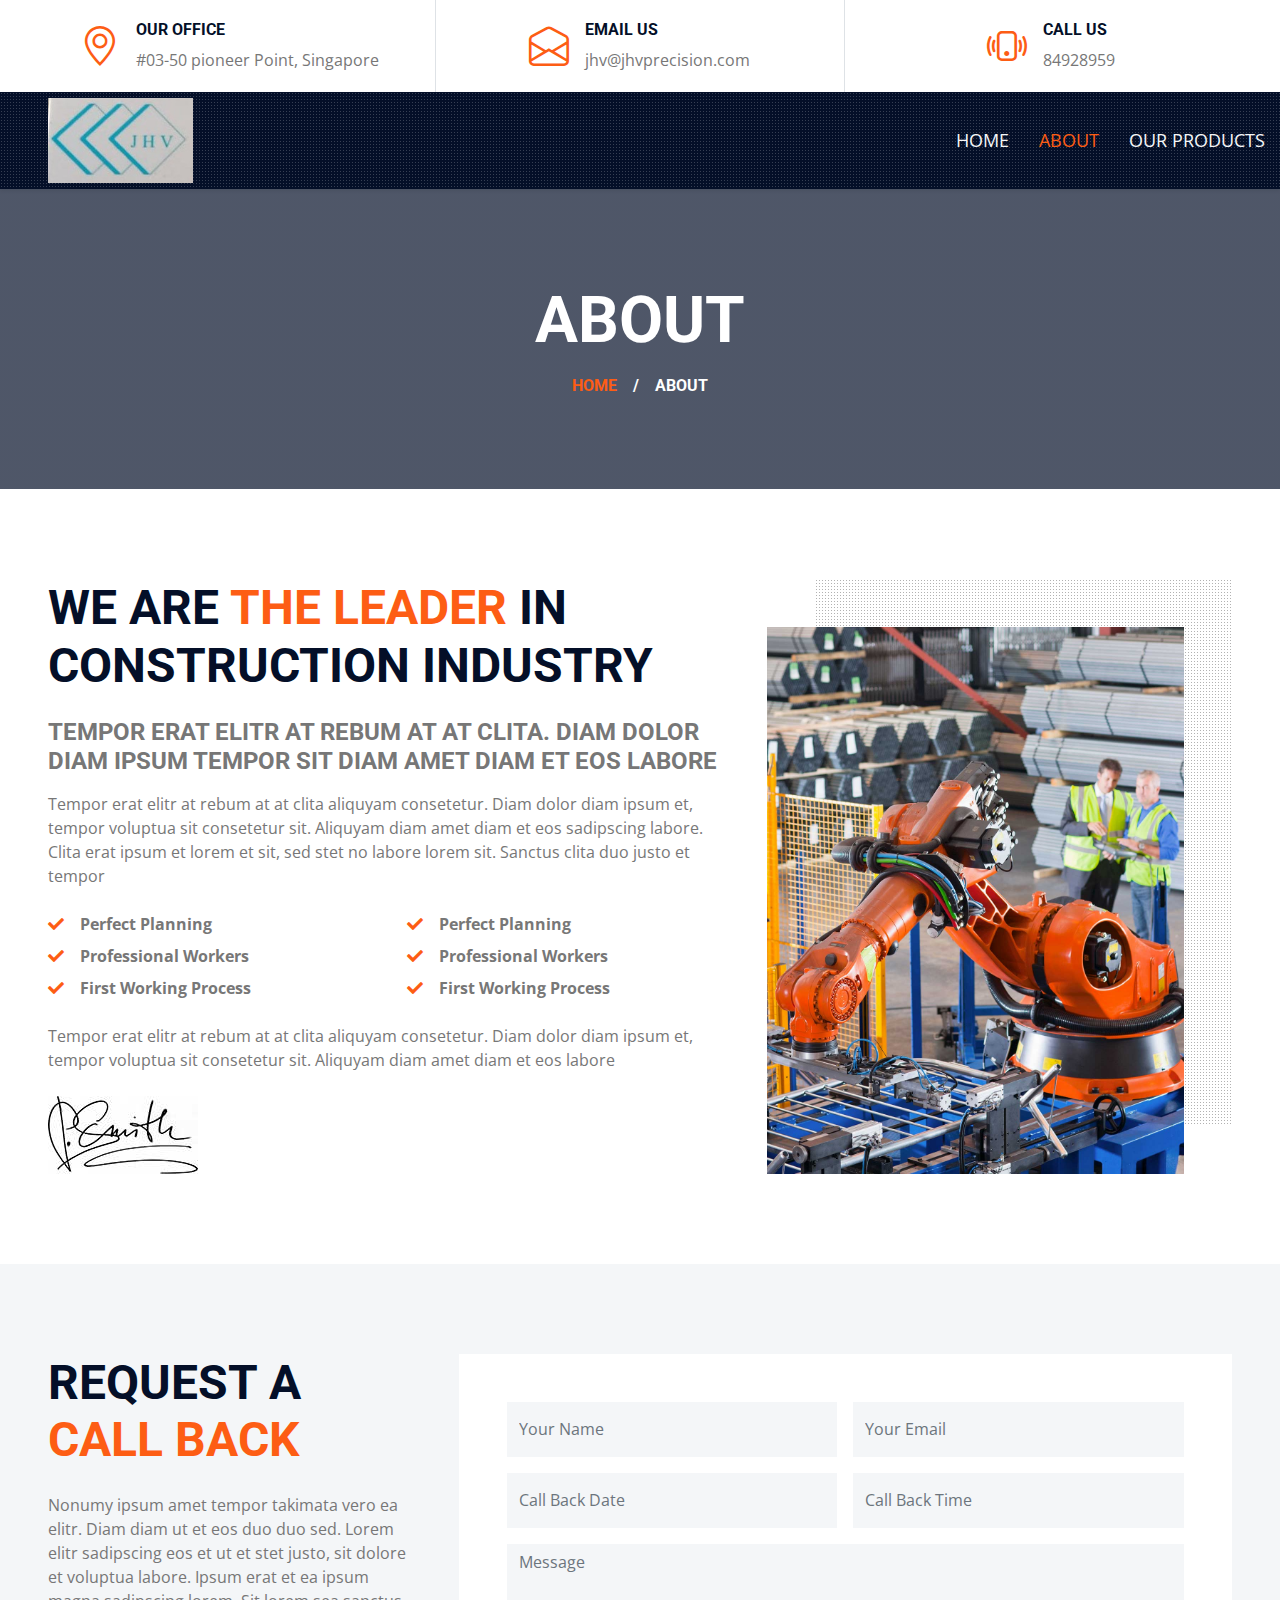
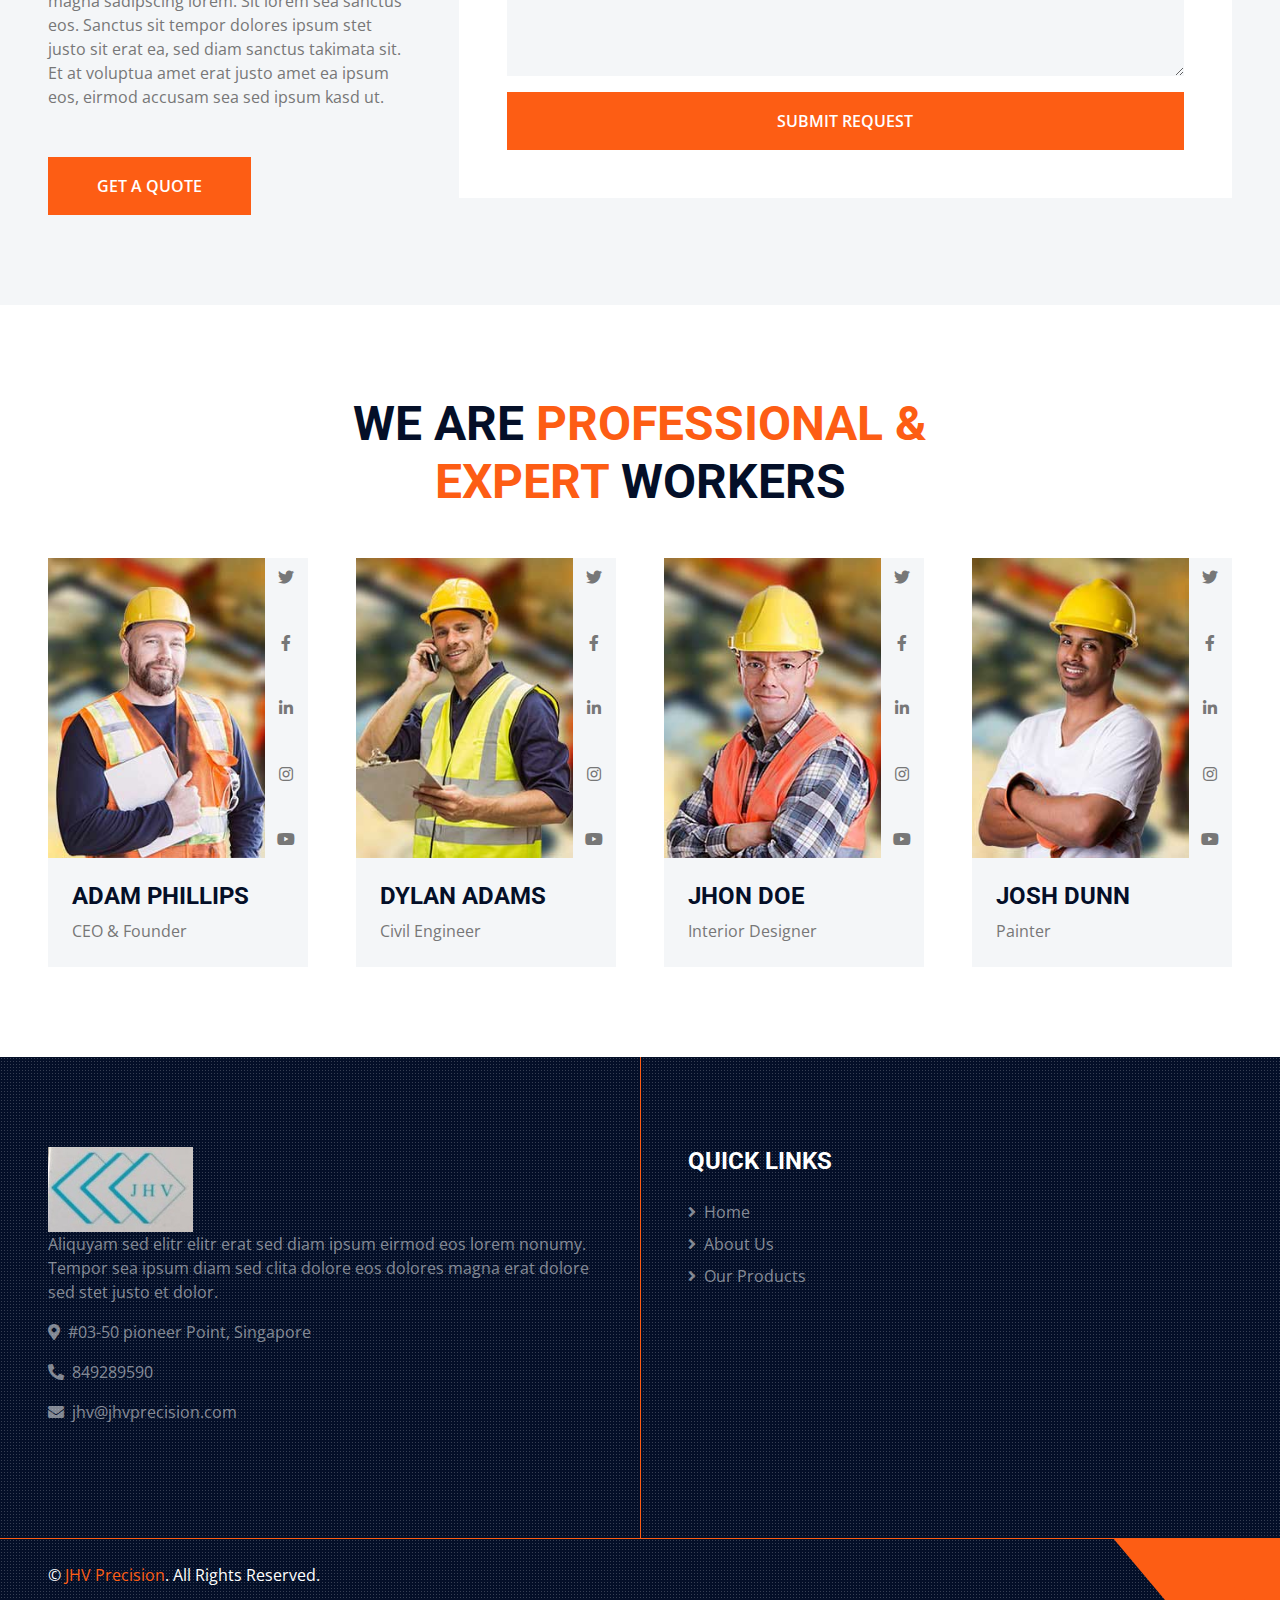
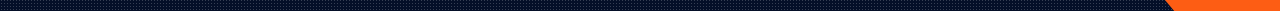
<file: about.html>
<!DOCTYPE html>
<html lang="en">

<head>
    <meta charset="utf-8">
    <title>JHV Precision</title>
    <meta content="width=device-width, initial-scale=1.0" name="viewport">
    <meta content="Free HTML Templates" name="keywords">
    <meta content="Free HTML Templates" name="description">

    <!-- Favicon -->
    <link href="img/favicon.ico" rel="icon">

    <!-- Google Web Fonts -->
    <link rel="preconnect" href="https://fonts.gstatic.com">
    <link href="https://fonts.googleapis.com/css2?family=Open+Sans:wght@400;600&family=Roboto:wght@500;700&display=swap" rel="stylesheet"> 

    <!-- Icon Font Stylesheet -->
    <link href="https://cdnjs.cloudflare.com/ajax/libs/font-awesome/5.15.0/css/all.min.css" rel="stylesheet">
    <link href="https://cdn.jsdelivr.net/npm/bootstrap-icons@1.4.1/font/bootstrap-icons.css" rel="stylesheet">

    <!-- Libraries Stylesheet -->
    <link href="lib/owlcarousel/assets/owl.carousel.min.css" rel="stylesheet">
    <link href="lib/tempusdominus/css/tempusdominus-bootstrap-4.min.css" rel="stylesheet" />
    <link href="lib/lightbox/css/lightbox.min.css" rel="stylesheet">

    <!-- Customized Bootstrap Stylesheet -->
    <link href="css/bootstrap.min.css" rel="stylesheet">

    <!-- Template Stylesheet -->
    <link href="css/style.css" rel="stylesheet">
</head>

<body>
    <!-- Topbar Start -->
    <div class="container-fluid px-5 d-none d-lg-block">
        <div class="row gx-5">
            <div class="col-lg-4 text-center py-3">
                <div class="d-inline-flex align-items-center">
                    <i class="bi bi-geo-alt fs-1 text-primary me-3"></i>
                    <div class="text-start">
                        <h6 class="text-uppercase fw-bold">Our Office</h6>
                        <span>#03-50 pioneer Point, Singapore</span>
                    </div>
                </div>
            </div>
            <div class="col-lg-4 text-center border-start border-end py-3">
                <div class="d-inline-flex align-items-center">
                    <i class="bi bi-envelope-open fs-1 text-primary me-3"></i>
                    <div class="text-start">
                        <h6 class="text-uppercase fw-bold">Email Us</h6>
                        <span>jhv@jhvprecision.com</span>
                    </div>
                </div>
            </div>
            <div class="col-lg-4 text-center py-3">
                <div class="d-inline-flex align-items-center">
                    <i class="bi bi-phone-vibrate fs-1 text-primary me-3"></i>
                    <div class="text-start">
                        <h6 class="text-uppercase fw-bold">Call Us</h6>
                        <span>84928959</span>
                    </div>
                </div>
            </div>
        </div>
    </div>
    <!-- Topbar End -->


    <!-- Navbar Start -->
    <div class="container-fluid sticky-top bg-dark bg-light-radial shadow-sm px-5 pe-lg-0">
        <nav class="navbar navbar-expand-lg bg-dark bg-light-radial navbar-dark py-3 py-lg-0">
            <a href="index.html" class="navbar-brand">
                    <img class="" src="img/logo.jpeg" style="/* width: 25px !important; */height: 85px;">
            </a>
            <button class="navbar-toggler" type="button" data-bs-toggle="collapse" data-bs-target="#navbarCollapse">
                <span class="navbar-toggler-icon"></span>
            </button>
            <div class="collapse navbar-collapse" id="navbarCollapse">
                <div class="navbar-nav ms-auto py-0">
                    <a href="index.html" class="nav-item nav-link">Home</a>
                    <a href="about.html" class="nav-item nav-link active">About</a>
                   <a href="Products.html" class="nav-item nav-link">Our Products</a>
                </div>
            </div>
        </nav>
    </div>
    <!-- Navbar End -->


    <!-- Page Header Start -->
    <div class="container-fluid page-header">
        <h1 class="display-3 text-uppercase text-white mb-3">About</h1>
        <div class="d-inline-flex text-white">
            <h6 class="text-uppercase m-0"><a href="">Home</a></h6>
            <h6 class="text-white m-0 px-3">/</h6>
            <h6 class="text-uppercase text-white m-0">About</h6>
        </div>
    </div>
    <!-- Page Header Start -->


    <!-- About Start -->
    <div class="container-fluid py-6 px-5">
        <div class="row g-5">
            <div class="col-lg-7">
                <h1 class="display-5 text-uppercase mb-4">We are <span class="text-primary">the Leader</span> in Construction Industry</h1>
                <h4 class="text-uppercase mb-3 text-body">Tempor erat elitr at rebum at at clita. Diam dolor diam ipsum tempor sit diam amet diam et eos labore</h4>
                <p>Tempor erat elitr at rebum at at clita aliquyam consetetur. Diam dolor diam ipsum et, tempor voluptua sit consetetur sit. Aliquyam diam amet diam et eos sadipscing labore. Clita erat ipsum et lorem et sit, sed stet no labore lorem sit. Sanctus clita duo justo et tempor</p>
                <div class="row gx-5 py-2">
                    <div class="col-sm-6 mb-2">
                        <p class="fw-bold mb-2"><i class="fa fa-check text-primary me-3"></i>Perfect Planning</p>
                        <p class="fw-bold mb-2"><i class="fa fa-check text-primary me-3"></i>Professional Workers</p>
                        <p class="fw-bold mb-2"><i class="fa fa-check text-primary me-3"></i>First Working Process</p>
                    </div>
                    <div class="col-sm-6 mb-2">
                        <p class="fw-bold mb-2"><i class="fa fa-check text-primary me-3"></i>Perfect Planning</p>
                        <p class="fw-bold mb-2"><i class="fa fa-check text-primary me-3"></i>Professional Workers</p>
                        <p class="fw-bold mb-2"><i class="fa fa-check text-primary me-3"></i>First Working Process</p>
                    </div>
                </div>
                <p class="mb-4">Tempor erat elitr at rebum at at clita aliquyam consetetur. Diam dolor diam ipsum et, tempor voluptua sit consetetur sit. Aliquyam diam amet diam et eos labore</p>
                <img src="img/signature.jpg" alt="">
            </div>
            <div class="col-lg-5 pb-5" style="min-height: 400px;">
                <div class="position-relative bg-dark-radial h-100 ms-5">
                    <img class="position-absolute w-100 h-100 mt-5 ms-n5" src="img/about.jpg" style="object-fit: cover;">
                </div>
            </div>
        </div>
    </div>
    <!-- About End -->


    <!-- Appointment Start -->
    <div class="container-fluid bg-light py-6 px-5">
            <div class="row gx-5">
                <div class="col-lg-4 mb-5 mb-lg-0">
                    <div class="mb-4">
                        <h1 class="display-5 text-uppercase mb-4">Request A <span class="text-primary">Call Back</span></h1>
                    </div>
                    <p class="mb-5">Nonumy ipsum amet tempor takimata vero ea elitr. Diam diam ut et eos duo duo sed. Lorem elitr sadipscing eos et ut et stet justo, sit dolore et voluptua labore. Ipsum erat et ea ipsum magna sadipscing lorem. Sit lorem sea sanctus eos. Sanctus sit tempor dolores ipsum stet justo sit erat ea, sed diam sanctus takimata sit. Et at voluptua amet erat justo amet ea ipsum eos, eirmod accusam sea sed ipsum kasd ut.</p>
                    <a class="btn btn-primary py-3 px-5" href="">Get A Quote</a>
                </div>
                <div class="col-lg-8">
                    <div class="bg-white text-center p-5">
                        <form>
                            <div class="row g-3">
                                <div class="col-12 col-sm-6">
                                    <input type="text" class="form-control bg-light border-0" placeholder="Your Name" style="height: 55px;">
                                </div>
                                <div class="col-12 col-sm-6">
                                    <input type="email" class="form-control bg-light border-0" placeholder="Your Email" style="height: 55px;">
                                </div>
                                <div class="col-12 col-sm-6">
                                    <div class="date" id="date" data-target-input="nearest">
                                        <input type="text"
                                            class="form-control bg-light border-0 datetimepicker-input"
                                            placeholder="Call Back Date" data-target="#date" data-toggle="datetimepicker" style="height: 55px;">
                                    </div>
                                </div>
                                <div class="col-12 col-sm-6">
                                    <div class="time" id="time" data-target-input="nearest">
                                        <input type="text"
                                            class="form-control bg-light border-0 datetimepicker-input"
                                            placeholder="Call Back Time" data-target="#time" data-toggle="datetimepicker" style="height: 55px;">
                                    </div>
                                </div>
                                <div class="col-12">
                                    <textarea class="form-control bg-light border-0" rows="5" placeholder="Message"></textarea>
                                </div>
                                <div class="col-12">
                                    <button class="btn btn-primary w-100 py-3" type="submit">Submit Request</button>
                                </div>
                            </div>
                        </form>
                    </div>
                </div>
            </div>
    </div>
    <!-- Appointment End -->


    <!-- Team Start -->
    <div class="container-fluid py-6 px-5">
        <div class="text-center mx-auto mb-5" style="max-width: 600px;">
            <h1 class="display-5 text-uppercase mb-4">We Are <span class="text-primary">Professional & Expert</span> Workers</h1>
        </div>
        <div class="row g-5">
            <div class="col-xl-3 col-lg-4 col-md-6">
                <div class="row g-0">
                    <div class="col-10" style="min-height: 300px;">
                        <div class="position-relative h-100">
                            <img class="position-absolute w-100 h-100" src="img/team-1.jpg" style="object-fit: cover;">
                        </div>
                    </div>
                    <div class="col-2">
                        <div class="h-100 d-flex flex-column align-items-center justify-content-between bg-light">
                            <a class="btn" href="#"><i class="fab fa-twitter"></i></a>
                            <a class="btn" href="#"><i class="fab fa-facebook-f"></i></a>
                            <a class="btn" href="#"><i class="fab fa-linkedin-in"></i></a>
                            <a class="btn" href="#"><i class="fab fa-instagram"></i></a>
                            <a class="btn" href="#"><i class="fab fa-youtube"></i></a>
                        </div>
                    </div>
                    <div class="col-12">
                        <div class="bg-light p-4">
                            <h4 class="text-uppercase">Adam Phillips</h4>
                            <span>CEO & Founder</span>
                        </div>
                    </div>
                </div>
            </div>
            <div class="col-xl-3 col-lg-4 col-md-6">
                <div class="row g-0">
                    <div class="col-10" style="min-height: 300px;">
                        <div class="position-relative h-100">
                            <img class="position-absolute w-100 h-100" src="img/team-2.jpg" style="object-fit: cover;">
                        </div>
                    </div>
                    <div class="col-2">
                        <div class="h-100 d-flex flex-column align-items-center justify-content-between bg-light">
                            <a class="btn" href="#"><i class="fab fa-twitter"></i></a>
                            <a class="btn" href="#"><i class="fab fa-facebook-f"></i></a>
                            <a class="btn" href="#"><i class="fab fa-linkedin-in"></i></a>
                            <a class="btn" href="#"><i class="fab fa-instagram"></i></a>
                            <a class="btn" href="#"><i class="fab fa-youtube"></i></a>
                        </div>
                    </div>
                    <div class="col-12">
                        <div class="bg-light p-4">
                            <h4 class="text-uppercase">Dylan Adams</h4>
                            <span>Civil Engineer</span>
                        </div>
                    </div>
                </div>
            </div>
            <div class="col-xl-3 col-lg-4 col-md-6">
                <div class="row g-0">
                    <div class="col-10" style="min-height: 300px;">
                        <div class="position-relative h-100">
                            <img class="position-absolute w-100 h-100" src="img/team-3.jpg" style="object-fit: cover;">
                        </div>
                    </div>
                    <div class="col-2">
                        <div class="h-100 d-flex flex-column align-items-center justify-content-between bg-light">
                            <a class="btn" href="#"><i class="fab fa-twitter"></i></a>
                            <a class="btn" href="#"><i class="fab fa-facebook-f"></i></a>
                            <a class="btn" href="#"><i class="fab fa-linkedin-in"></i></a>
                            <a class="btn" href="#"><i class="fab fa-instagram"></i></a>
                            <a class="btn" href="#"><i class="fab fa-youtube"></i></a>
                        </div>
                    </div>
                    <div class="col-12">
                        <div class="bg-light p-4">
                            <h4 class="text-uppercase">Jhon Doe</h4>
                            <span>Interior Designer</span>
                        </div>
                    </div>
                </div>
            </div>
            <div class="col-xl-3 col-lg-4 col-md-6">
                <div class="row g-0">
                    <div class="col-10" style="min-height: 300px;">
                        <div class="position-relative h-100">
                            <img class="position-absolute w-100 h-100" src="img/team-4.jpg" style="object-fit: cover;">
                        </div>
                    </div>
                    <div class="col-2">
                        <div class="h-100 d-flex flex-column align-items-center justify-content-between bg-light">
                            <a class="btn" href="#"><i class="fab fa-twitter"></i></a>
                            <a class="btn" href="#"><i class="fab fa-facebook-f"></i></a>
                            <a class="btn" href="#"><i class="fab fa-linkedin-in"></i></a>
                            <a class="btn" href="#"><i class="fab fa-instagram"></i></a>
                            <a class="btn" href="#"><i class="fab fa-youtube"></i></a>
                        </div>
                    </div>
                    <div class="col-12">
                        <div class="bg-light p-4">
                            <h4 class="text-uppercase">Josh Dunn</h4>
                            <span>Painter</span>
                        </div>
                    </div>
                </div>
            </div>
        </div>
    </div>
    <!-- Team End -->
    

    <!-- Footer Start -->
    <div class="footer container-fluid position-relative bg-dark bg-light-radial text-white-50 py-6 px-5">
        <div class="row g-5">
            <div class="col-lg-6 pe-lg-5">
                <a href="index.html" class="navbar-brand">
                    <img class="" src="img/logo.jpeg" style="/* width: 25px !important; */height: 85px;">
                </a>
                <p>Aliquyam sed elitr elitr erat sed diam ipsum eirmod eos lorem nonumy. Tempor sea ipsum diam  sed clita dolore eos dolores magna erat dolore sed stet justo et dolor.</p>
                <p><i class="fa fa-map-marker-alt me-2"></i>#03-50 pioneer Point, Singapore</p>
                <p><i class="fa fa-phone-alt me-2"></i>849289590</p>
                <p><i class="fa fa-envelope me-2"></i>jhv@jhvprecision.com</p>
                <div class="d-flex justify-content-start mt-4">
                    <!-- <a class="btn btn-lg btn-primary btn-lg-square rounded-0 me-2" href="#"><i class="fab fa-twitter"></i></a>
                    <a class="btn btn-lg btn-primary btn-lg-square rounded-0 me-2" href="#"><i class="fab fa-facebook-f"></i></a>
                    <a class="btn btn-lg btn-primary btn-lg-square rounded-0 me-2" href="#"><i class="fab fa-linkedin-in"></i></a>
                    <a class="btn btn-lg btn-primary btn-lg-square rounded-0" href="#"><i class="fab fa-instagram"></i></a> -->
                </div>
            </div>
            <div class="col-lg-6 ps-lg-5">
                <div class="row g-5">
                    <div class="col-sm-6">
                        <h4 class="text-white text-uppercase mb-4">Quick Links</h4>
                        <div class="d-flex flex-column justify-content-start">
                            <a class="text-white-50 mb-2" href="index.html"><i class="fa fa-angle-right me-2"></i>Home</a>
                            <a class="text-white-50 mb-2" href="about.html"><i class="fa fa-angle-right me-2"></i>About Us</a>
                           <a  class="text-white-50 mb-2" href="Products.html"><i class="fa fa-angle-right me-2"></i>Our Products</a>
                        </div>
                    </div>
                    <div class="col-sm-6">
                        <h4 class="text-white text-uppercase mb-4"></h4>
                        <div class="d-flex flex-column justify-content-start">
                        </div>
                    </div>
                    <div class="col-sm-12">
                        <h4 class="text-white text-uppercase mb-4"></h4>
                        <div class="w-100">
                            <div class="input-group">
                            </div>
                        </div>
                    </div>
                </div>
            </div>
        </div>
    </div>
    <div class="container-fluid bg-dark bg-light-radial text-white border-top border-primary px-0">
        <div class="d-flex flex-column flex-md-row justify-content-between">
            <div class="py-4 px-5 text-center text-md-start">
                <p class="mb-0">&copy; <a class="text-primary" href="#">JHV Precision</a>. All Rights Reserved.</p>
            </div>
            <div class="py-4 px-5 bg-primary footer-shape position-relative text-center text-md-end">
               
            </div>
        </div>
    </div>
    <!-- Footer End -->


    <!-- Back to Top -->
    <a href="#" class="btn btn-lg btn-primary btn-lg-square back-to-top"><i class="bi bi-arrow-up"></i></a>


    <!-- JavaScript Libraries -->
    <script src="https://code.jquery.com/jquery-3.4.1.min.js"></script>
    <script src="https://cdn.jsdelivr.net/npm/bootstrap@5.0.0/dist/js/bootstrap.bundle.min.js"></script>
    <script src="lib/easing/easing.min.js"></script>
    <script src="lib/waypoints/waypoints.min.js"></script>
    <script src="lib/owlcarousel/owl.carousel.min.js"></script>
    <script src="lib/tempusdominus/js/moment.min.js"></script>
    <script src="lib/tempusdominus/js/moment-timezone.min.js"></script>
    <script src="lib/tempusdominus/js/tempusdominus-bootstrap-4.min.js"></script>
    <script src="lib/isotope/isotope.pkgd.min.js"></script>
    <script src="lib/lightbox/js/lightbox.min.js"></script>

    <!-- Template Javascript -->
    <script src="js/main.js"></script>
</body>

</html>
</file>
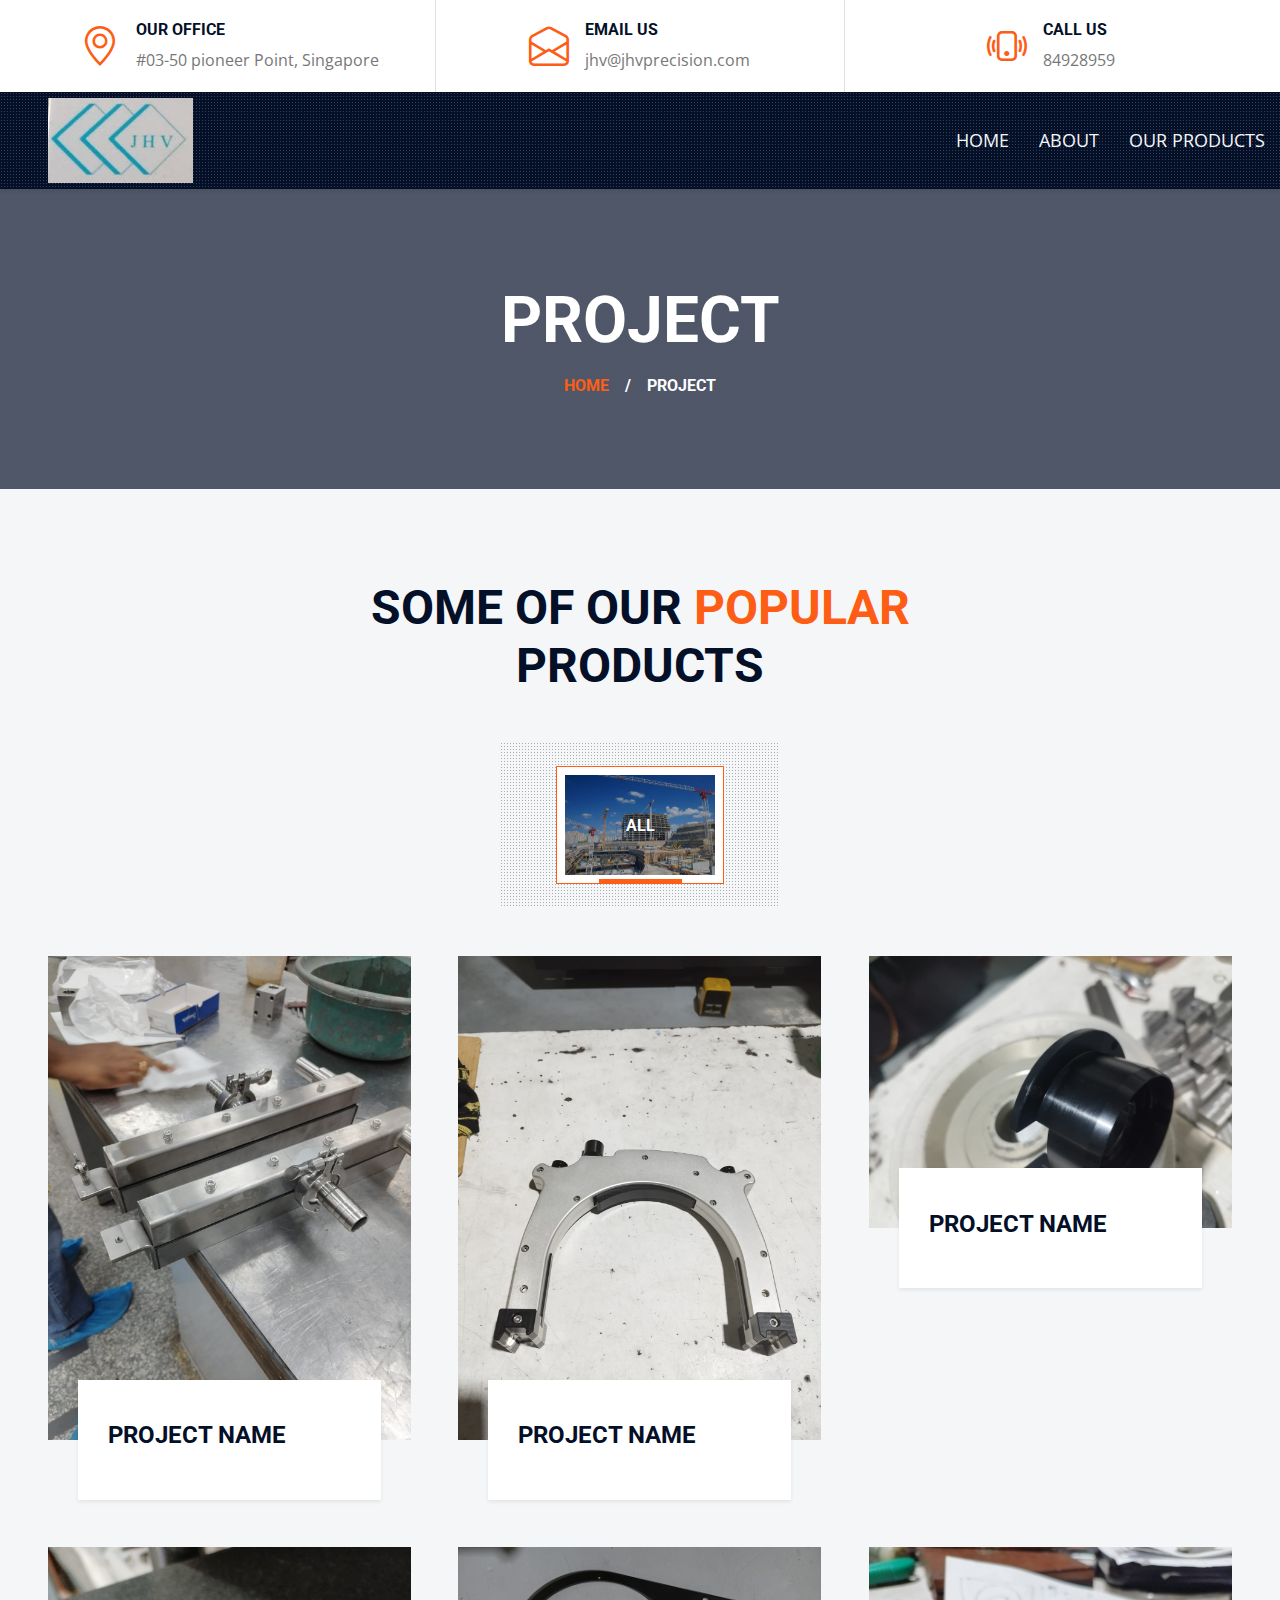
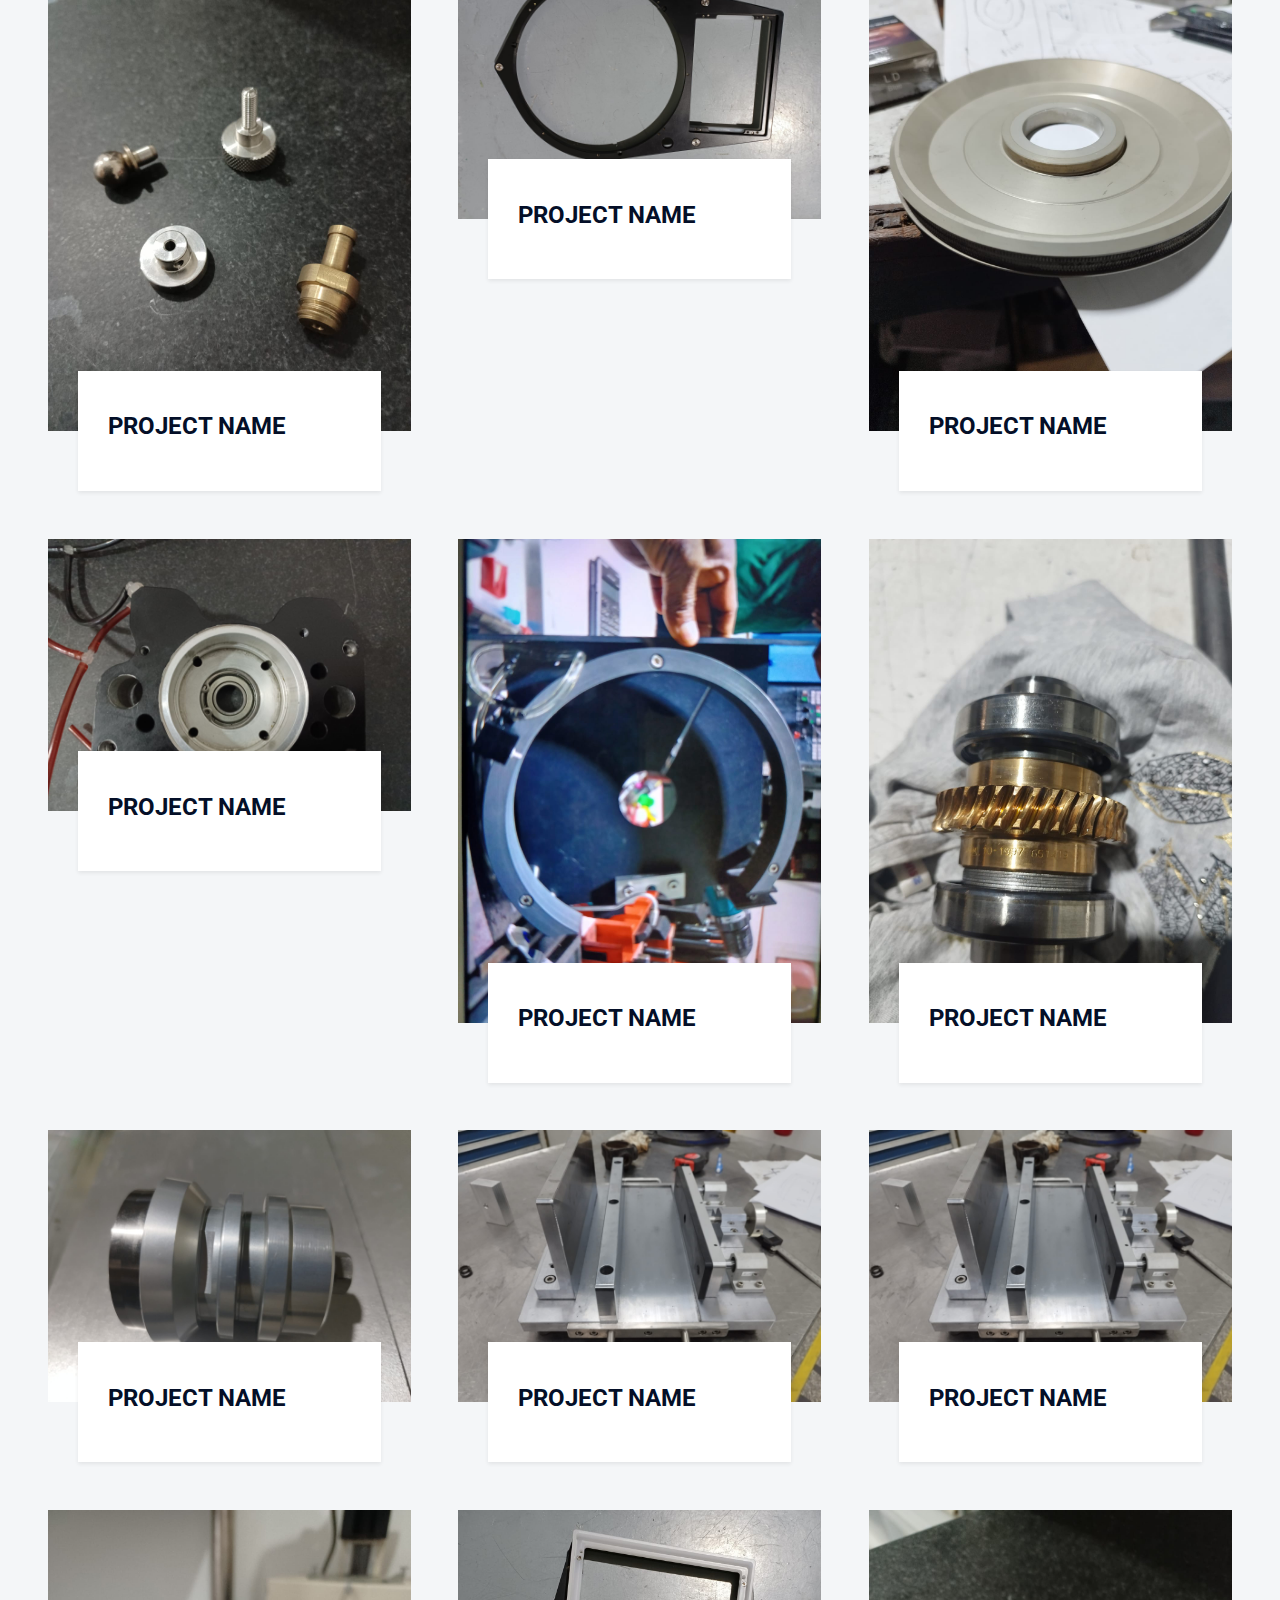
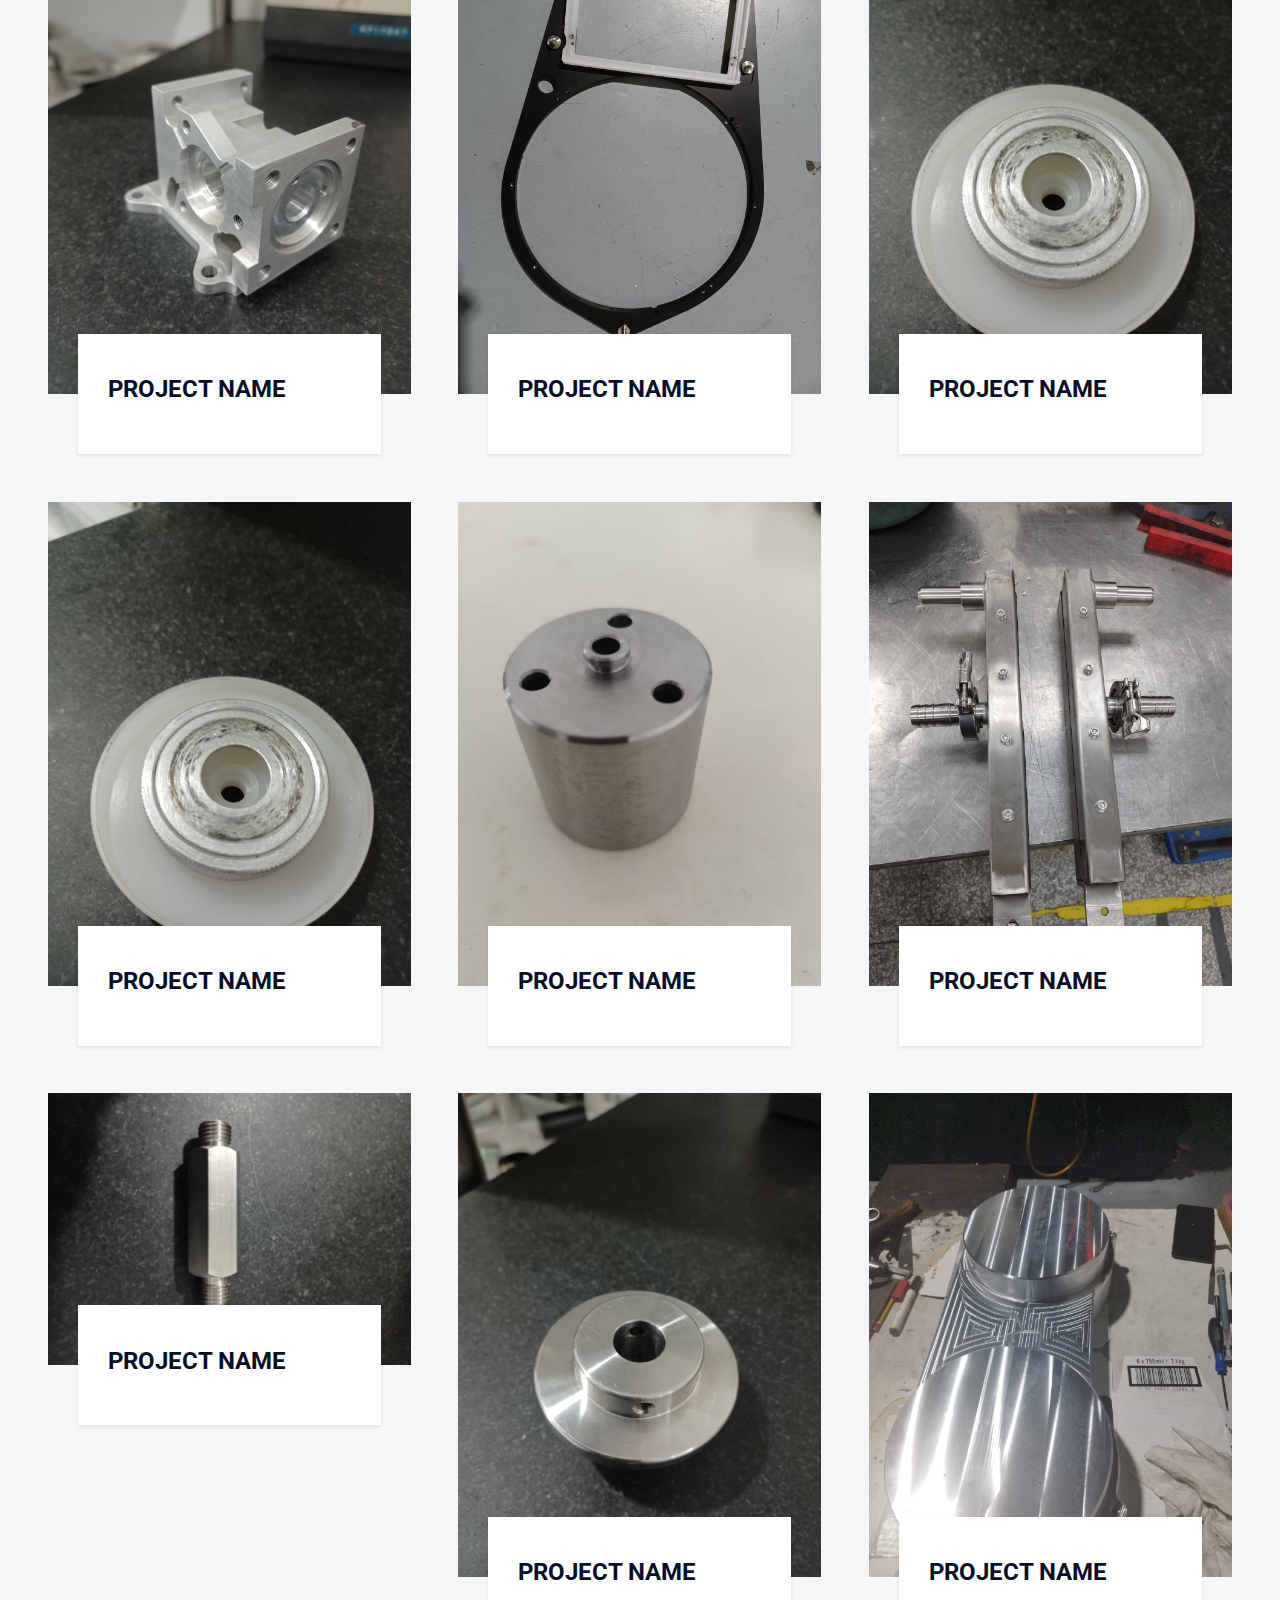
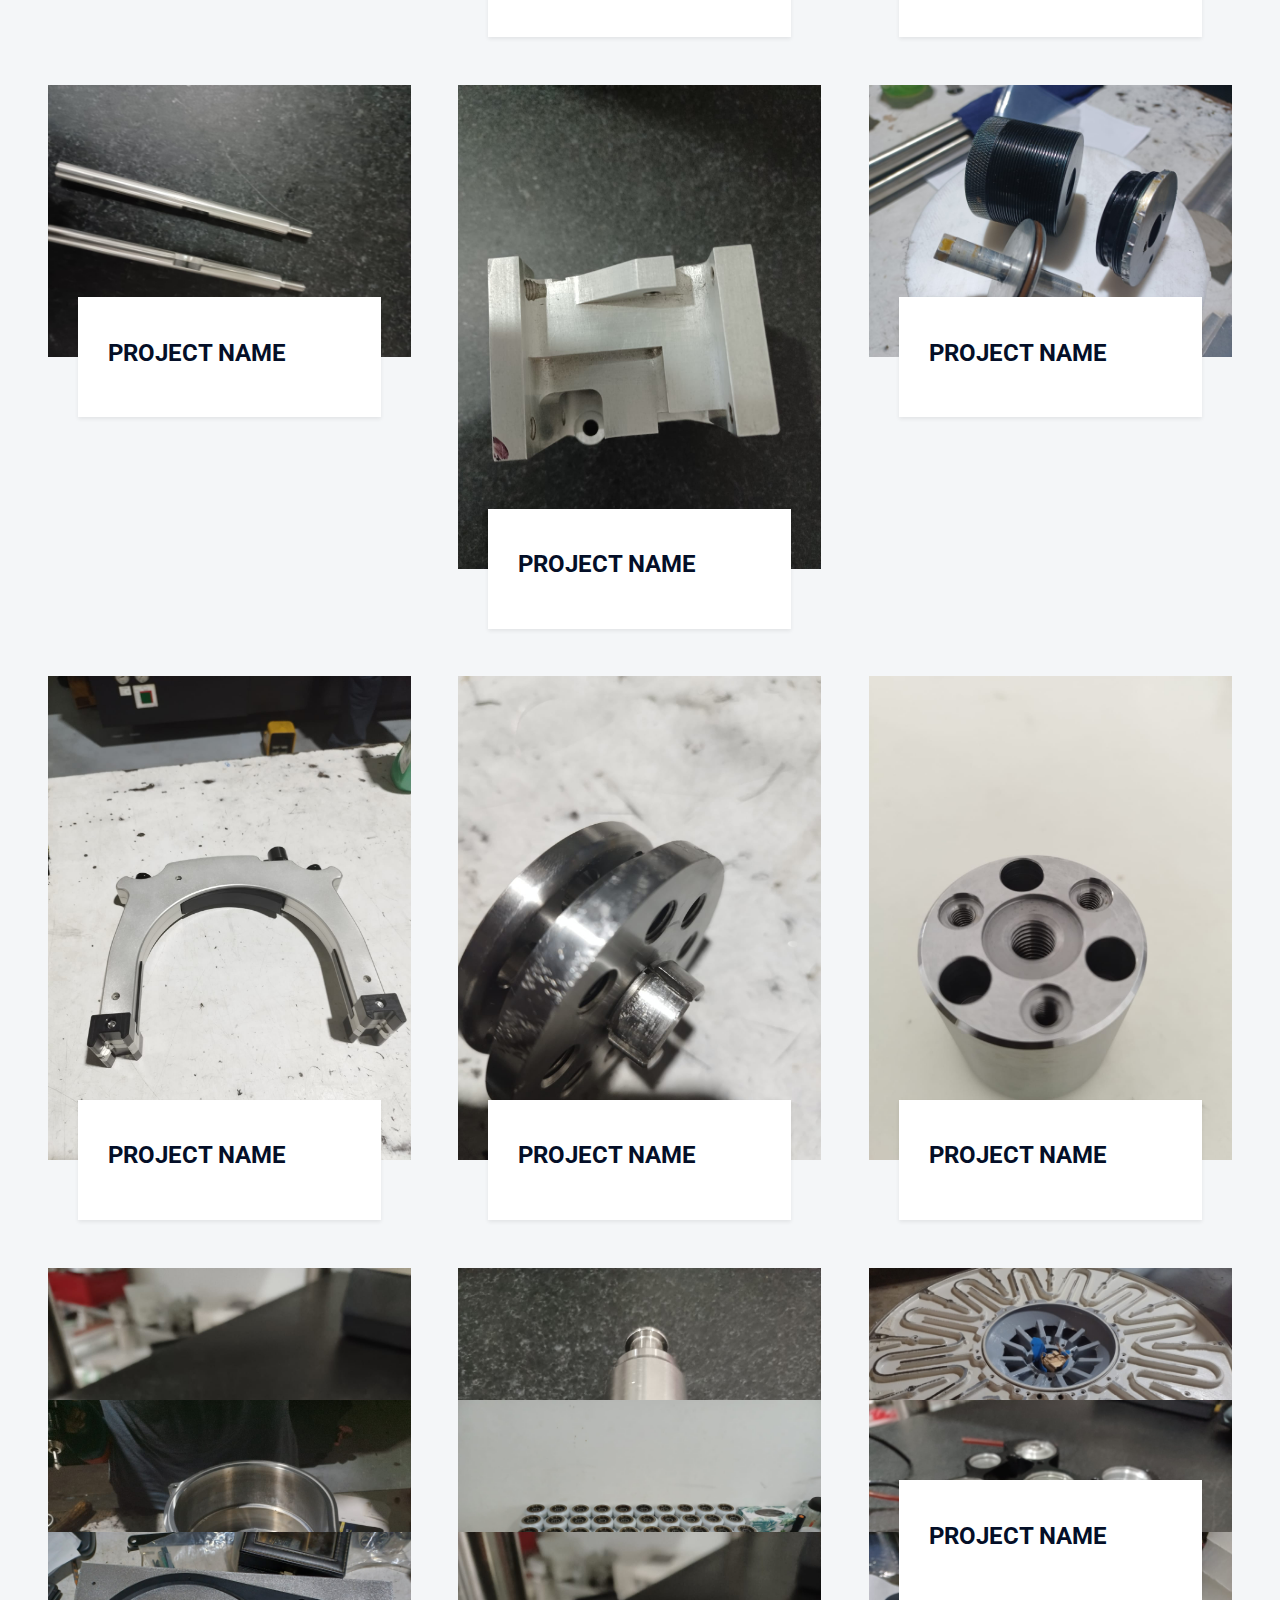
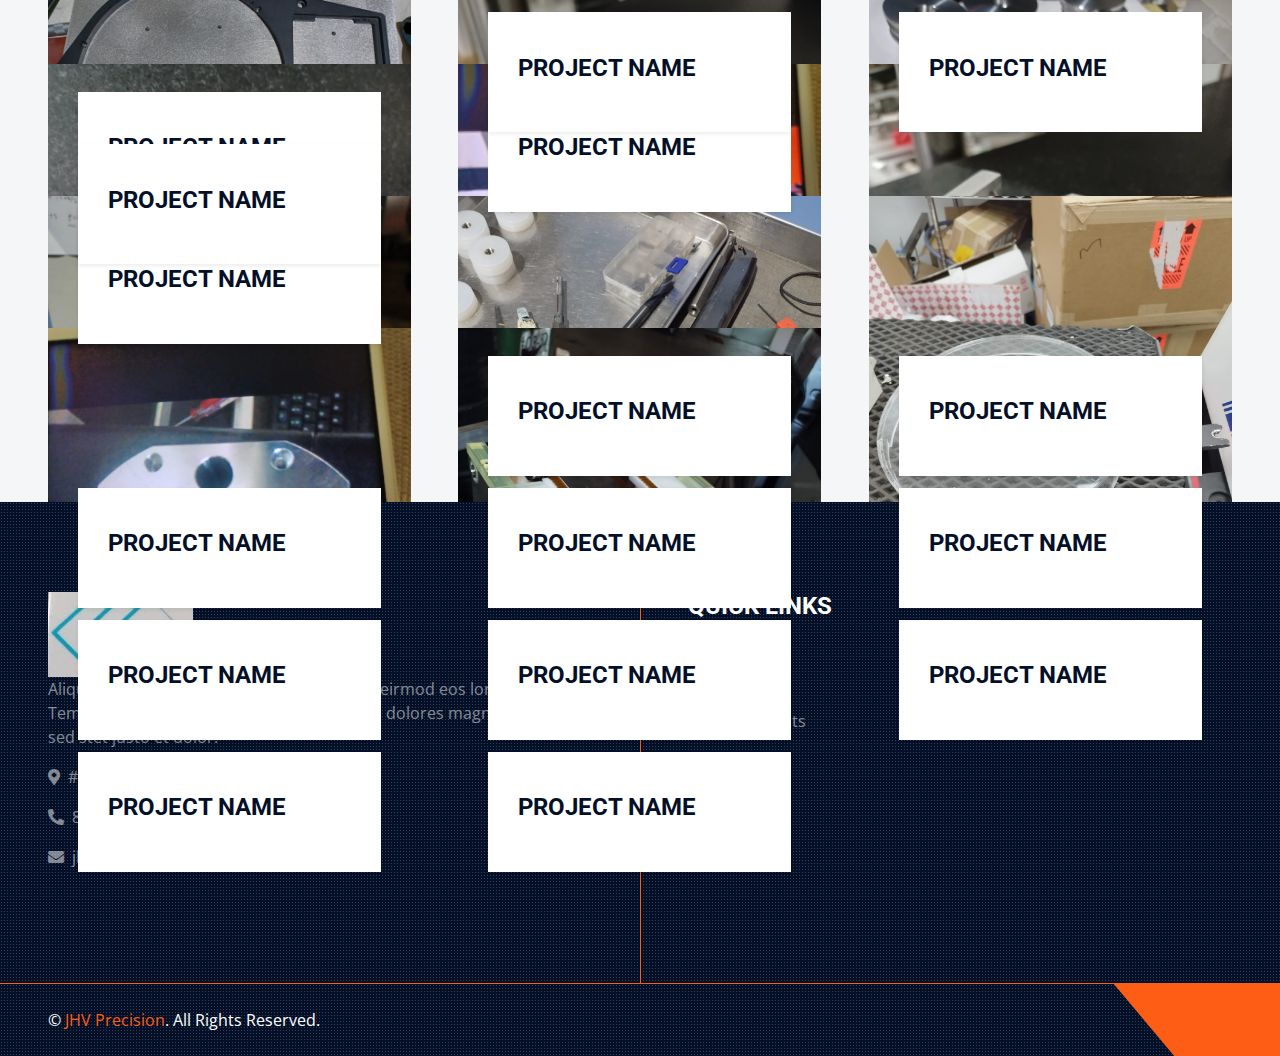
<file: Products copy.html>
<!DOCTYPE html>
<html lang="en">

<head>
    <meta charset="utf-8">
    <title>JHV Precision</title>
    <meta content="width=device-width, initial-scale=1.0" name="viewport">
    <meta content="Free HTML Templates" name="keywords">
    <meta content="Free HTML Templates" name="description">

    <!-- Favicon -->
    <link href="img/favicon.ico" rel="icon">

    <!-- Google Web Fonts -->
    <link rel="preconnect" href="https://fonts.gstatic.com">
    <link href="https://fonts.googleapis.com/css2?family=Open+Sans:wght@400;600&family=Roboto:wght@500;700&display=swap" rel="stylesheet"> 

    <!-- Icon Font Stylesheet -->
    <link href="https://cdnjs.cloudflare.com/ajax/libs/font-awesome/5.15.0/css/all.min.css" rel="stylesheet">
    <link href="https://cdn.jsdelivr.net/npm/bootstrap-icons@1.4.1/font/bootstrap-icons.css" rel="stylesheet">

    <!-- Libraries Stylesheet -->
    <link href="lib/owlcarousel/assets/owl.carousel.min.css" rel="stylesheet">
    <link href="lib/tempusdominus/css/tempusdominus-bootstrap-4.min.css" rel="stylesheet" />
    <link href="lib/lightbox/css/lightbox.min.css" rel="stylesheet">

    <!-- Customized Bootstrap Stylesheet -->
    <link href="css/bootstrap.min.css" rel="stylesheet">

    <!-- Template Stylesheet -->
    <link href="css/style.css" rel="stylesheet">
</head>

<body>
    <!-- Topbar Start -->
    <div class="container-fluid px-5 d-none d-lg-block">
        <div class="row gx-5">
            <div class="col-lg-4 text-center py-3">
                <div class="d-inline-flex align-items-center">
                    <i class="bi bi-geo-alt fs-1 text-primary me-3"></i>
                    <div class="text-start">
                        <h6 class="text-uppercase fw-bold">Our Office</h6>
                        <span>#03-50 pioneer Point, Singapore</span>
                    </div>
                </div>
            </div>
            <div class="col-lg-4 text-center border-start border-end py-3">
                <div class="d-inline-flex align-items-center">
                    <i class="bi bi-envelope-open fs-1 text-primary me-3"></i>
                    <div class="text-start">
                        <h6 class="text-uppercase fw-bold">Email Us</h6>
                        <span>jhv@jhvprecision.com</span>
                    </div>
                </div>
            </div>
            <div class="col-lg-4 text-center py-3">
                <div class="d-inline-flex align-items-center">
                    <i class="bi bi-phone-vibrate fs-1 text-primary me-3"></i>
                    <div class="text-start">
                        <h6 class="text-uppercase fw-bold">Call Us</h6>
                        <span>84928959</span>
                    </div>
                </div>
            </div>
        </div>
    </div>
    <!-- Topbar End -->


    <!-- Navbar Start -->
    <div class="container-fluid sticky-top bg-dark bg-light-radial shadow-sm px-5 pe-lg-0">
        <nav class="navbar navbar-expand-lg bg-dark bg-light-radial navbar-dark py-3 py-lg-0">
            <a href="index.html" class="navbar-brand">
                <img class="" src="img/logo.jpeg" style="/* width: 25px !important; */height: 85px;">
            </a>
            <button class="navbar-toggler" type="button" data-bs-toggle="collapse" data-bs-target="#navbarCollapse">
                <span class="navbar-toggler-icon"></span>
            </button>
            <div class="collapse navbar-collapse" id="navbarCollapse">
                <div class="navbar-nav ms-auto py-0">
                    <a href="index.html" class="nav-item nav-link">Home</a>
                    <a href="about.html" class="nav-item nav-link">About</a>
                    <a href="Products.html" class="nav-item nav-link">Our Products</a>
                </div>
        </nav>
    </div>
    <!-- Navbar End -->


    <!-- Page Header Start -->
    <div class="container-fluid page-header">
        <h1 class="display-3 text-uppercase text-white mb-3">Project</h1>
        <div class="d-inline-flex text-white">
            <h6 class="text-uppercase m-0"><a href="">Home</a></h6>
            <h6 class="text-white m-0 px-3">/</h6>
            <h6 class="text-uppercase text-white m-0">Project</h6>
        </div>
    </div>
    <!-- Page Header Start -->
    

    <!-- Portfolio Start -->
    <div class="container-fluid bg-light py-6 px-5">
        <div class="text-center mx-auto mb-5" style="max-width: 600px;">
            <h1 class="display-5 text-uppercase mb-4">Some Of Our <span class="text-primary">Popular</span> Products</h1>
        </div>
        <div class="row gx-5">
            <div class="col-12 text-center">
                <div class="d-inline-block bg-dark-radial text-center pt-4 px-5 mb-5">
                    <ul class="list-inline mb-0" id="portfolio-flters">
                        <li class="btn btn-outline-primary bg-white p-2 active mx-2 mb-4" data-filter="*">
                            <img src="img/portfolio-1.jpg" style="width: 150px; height: 100px;">
                            <div class="position-absolute top-0 start-0 end-0 bottom-0 m-2 d-flex align-items-center justify-content-center" style="background: rgba(4, 15, 40, .3);">
                                <h6 class="text-white text-uppercase m-0">All</h6>
                            </div>
                        </li>
                        <!-- <li class="btn btn-outline-primary bg-white p-2 mx-2 mb-4" data-filter=".first">
                            <img src="img/portfolio-2.jpg" style="width: 150px; height: 100px;">
                            <div class="position-absolute top-0 start-0 end-0 bottom-0 m-2 d-flex align-items-center justify-content-center" style="background: rgba(4, 15, 40, .3);">
                                <h6 class="text-white text-uppercase m-0">Construction</h6>
                            </div>
                        </li>
                        <li class="btn btn-outline-primary bg-white p-2 mx-2 mb-4" data-filter=".second">
                            <img src="img/portfolio-3.jpg" style="width: 150px; height: 100px;">
                            <div class="position-absolute top-0 start-0 end-0 bottom-0 m-2 d-flex align-items-center justify-content-center" style="background: rgba(4, 15, 40, .3);">
                                <h6 class="text-white text-uppercase m-0">Renovation</h6>
                            </div>
                        </li> -->
                    </ul>
                </div>
            </div>
        </div>
        <div class="row g-5 portfolio-container">
            <div class="col-xl-4 col-lg-6 col-md-6 portfolio-item first">
                <div class="position-relative portfolio-box">
                    <img class="img-fluid w-100" src="img/products/1.jpeg" alt="">
                    <a class="portfolio-title shadow-sm" href="">
                        <p class="h4 text-uppercase">Project Name</p>
                        <!-- <span class="text-body"><i class="fa fa-map-marker-alt text-primary me-2"></i>#03-50 pioneer Point, Singapore</span> -->
                    </a>
                    <a class="portfolio-btn" href="img/products/1.jpeg" data-lightbox="portfolio">
                        <i class="bi bi-plus text-white"></i>
                    </a>
                </div>
            </div>
            <div class="col-xl-4 col-lg-6 col-md-6 portfolio-item second">
                <div class="position-relative portfolio-box">
                    <img class="img-fluid w-100" src="img/products/2.jpeg" alt="">
                    <a class="portfolio-title shadow-sm" href="">
                        <p class="h4 text-uppercase">Project Name</p>
                        <!-- <span class="text-body"><i class="fa fa-map-marker-alt text-primary me-2"></i>#03-50 pioneer Point, Singapore</span> -->
                    </a>
                    <a class="portfolio-btn" href="img/products/2.jpeg" data-lightbox="portfolio">
                        <i class="bi bi-plus text-white"></i>
                    </a>
                </div>
            </div>
            <div class="col-xl-4 col-lg-6 col-md-6 portfolio-item first">
                <div class="position-relative portfolio-box">
                    <img class="img-fluid w-100" src="img/products/3.jpeg" alt="">
                    <a class="portfolio-title shadow-sm" href="">
                        <p class="h4 text-uppercase">Project Name</p>
                        <!-- <span class="text-body"><i class="fa fa-map-marker-alt text-primary me-2"></i>#03-50 pioneer Point, Singapore</span> -->
                    </a>
                    <a class="portfolio-btn" href="img/products/3.jpeg" data-lightbox="portfolio">
                        <i class="bi bi-plus text-white"></i>
                    </a>
                </div>
            </div>
            <div class="col-xl-4 col-lg-6 col-md-6 portfolio-item second">
                <div class="position-relative portfolio-box">
                    <img class="img-fluid w-100" src="img/products/4.jpeg" alt="">
                    <a class="portfolio-title shadow-sm" href="">
                        <p class="h4 text-uppercase">Project Name</p>
                        <!-- <span class="text-body"><i class="fa fa-map-marker-alt text-primary me-2"></i>#03-50 pioneer Point, Singapore</span> -->
                    </a>
                    <a class="portfolio-btn" href="img/products/4.jpeg" data-lightbox="portfolio">
                        <i class="bi bi-plus text-white"></i>
                    </a>
                </div>
            </div>
            <div class="col-xl-4 col-lg-6 col-md-6 portfolio-item first">
                <div class="position-relative portfolio-box">
                    <img class="img-fluid w-100" src="img/products/5.jpeg" alt="">
                    <a class="portfolio-title shadow-sm" href="">
                        <p class="h4 text-uppercase">Project Name</p>
                        <!-- <span class="text-body"><i class="fa fa-map-marker-alt text-primary me-2"></i>#03-50 pioneer Point, Singapore</span> -->
                    </a>
                    <a class="portfolio-btn" href="img/products/5.jpeg" data-lightbox="portfolio">
                        <i class="bi bi-plus text-white"></i>
                    </a>
                </div>
            </div>
            <div class="col-xl-4 col-lg-6 col-md-6 portfolio-item second">
                <div class="position-relative portfolio-box">
                    <img class="img-fluid w-100" src="img/products/6.jpeg" alt="">
                    <a class="portfolio-title shadow-sm" href="">
                        <p class="h4 text-uppercase">Project Name</p>
                        <!-- <span class="text-body"><i class="fa fa-map-marker-alt text-primary me-2"></i>#03-50 pioneer Point, Singapore</span> -->
                    </a>
                    <a class="portfolio-btn" href="img/products/6.jpeg" data-lightbox="portfolio">
                        <i class="bi bi-plus text-white"></i>
                    </a>
                </div>
            </div>



             <div class="col-xl-4 col-lg-6 col-md-6 portfolio-item first">
                <div class="position-relative portfolio-box">
                    <img class="img-fluid w-100" src="img/products/7.jpeg" alt="">
                    <a class="portfolio-title shadow-sm" href="">
                        <p class="h4 text-uppercase">Project Name</p>
                        <!-- <span class="text-body"><i class="fa fa-map-marker-alt text-primary me-2"></i>#03-50 pioneer Point, Singapore</span> -->
                    </a>
                    <a class="portfolio-btn" href="img/products/7.jpeg" data-lightbox="portfolio">
                        <i class="bi bi-plus text-white"></i>
                    </a>
                </div>
            </div>
            <div class="col-xl-4 col-lg-6 col-md-6 portfolio-item second">
                <div class="position-relative portfolio-box">
                    <img class="img-fluid w-100" src="img/products/8.jpeg" alt="">
                    <a class="portfolio-title shadow-sm" href="">
                        <p class="h4 text-uppercase">Project Name</p>
                        <!-- <span class="text-body"><i class="fa fa-map-marker-alt text-primary me-2"></i>#03-50 pioneer Point, Singapore</span> -->
                    </a>
                    <a class="portfolio-btn" href="img/products/8.jpeg" data-lightbox="portfolio">
                        <i class="bi bi-plus text-white"></i>
                    </a>
                </div>
            </div>
            <div class="col-xl-4 col-lg-6 col-md-6 portfolio-item first">
                <div class="position-relative portfolio-box">
                    <img class="img-fluid w-100" src="img/products/9.jpeg" alt="">
                    <a class="portfolio-title shadow-sm" href="">
                        <p class="h4 text-uppercase">Project Name</p>
                        <!-- <span class="text-body"><i class="fa fa-map-marker-alt text-primary me-2"></i>#03-50 pioneer Point, Singapore</span> -->
                    </a>
                    <a class="portfolio-btn" href="img/products/9.jpeg" data-lightbox="portfolio">
                        <i class="bi bi-plus text-white"></i>
                    </a>
                </div>
            </div>
            <div class="col-xl-4 col-lg-6 col-md-6 portfolio-item second">
                <div class="position-relative portfolio-box">
                    <img class="img-fluid w-100" src="img/products/10.jpeg" alt="">
                    <a class="portfolio-title shadow-sm" href="">
                        <p class="h4 text-uppercase">Project Name</p>
                        <!-- <span class="text-body"><i class="fa fa-map-marker-alt text-primary me-2"></i>#03-50 pioneer Point, Singapore</span> -->
                    </a>
                    <a class="portfolio-btn" href="img/products/10.jpeg" data-lightbox="portfolio">
                        <i class="bi bi-plus text-white"></i>
                    </a>
                </div>
            </div>
            <div class="col-xl-4 col-lg-6 col-md-6 portfolio-item first">
                <div class="position-relative portfolio-box">
                    <img class="img-fluid w-100" src="img/products/11.jpeg" alt="">
                    <a class="portfolio-title shadow-sm" href="">
                        <p class="h4 text-uppercase">Project Name</p>
                        <!-- <span class="text-body"><i class="fa fa-map-marker-alt text-primary me-2"></i>#03-50 pioneer Point, Singapore</span> -->
                    </a>
                    <a class="portfolio-btn" href="img/products/11.jpeg" data-lightbox="portfolio">
                        <i class="bi bi-plus text-white"></i>
                    </a>
                </div>
            </div>
            <div class="col-xl-4 col-lg-6 col-md-6 portfolio-item second">
                <div class="position-relative portfolio-box">
                    <img class="img-fluid w-100" src="img/products/12.jpeg" alt="">
                    <a class="portfolio-title shadow-sm" href="">
                        <p class="h4 text-uppercase">Project Name</p>
                        <!-- <span class="text-body"><i class="fa fa-map-marker-alt text-primary me-2"></i>#03-50 pioneer Point, Singapore</span> -->
                    </a>
                    <a class="portfolio-btn" href="img/products/12.jpeg" data-lightbox="portfolio">
                        <i class="bi bi-plus text-white"></i>
                    </a>
                </div>
            </div>


             <div class="col-xl-4 col-lg-6 col-md-6 portfolio-item first">
                <div class="position-relative portfolio-box">
                    <img class="img-fluid w-100" src="img/products/13.jpeg" alt="">
                    <a class="portfolio-title shadow-sm" href="">
                        <p class="h4 text-uppercase">Project Name</p>
                        <!-- <span class="text-body"><i class="fa fa-map-marker-alt text-primary me-2"></i>#03-50 pioneer Point, Singapore</span> -->
                    </a>
                    <a class="portfolio-btn" href="img/products/13.jpeg" data-lightbox="portfolio">
                        <i class="bi bi-plus text-white"></i>
                    </a>
                </div>
            </div>
            <div class="col-xl-4 col-lg-6 col-md-6 portfolio-item second">
                <div class="position-relative portfolio-box">
                    <img class="img-fluid w-100" src="img/products/14.jpeg" alt="">
                    <a class="portfolio-title shadow-sm" href="">
                        <p class="h4 text-uppercase">Project Name</p>
                        <!-- <span class="text-body"><i class="fa fa-map-marker-alt text-primary me-2"></i>#03-50 pioneer Point, Singapore</span> -->
                    </a>
                    <a class="portfolio-btn" href="img/products/14.jpeg" data-lightbox="portfolio">
                        <i class="bi bi-plus text-white"></i>
                    </a>
                </div>
            </div>
            <div class="col-xl-4 col-lg-6 col-md-6 portfolio-item first">
                <div class="position-relative portfolio-box">
                    <img class="img-fluid w-100" src="img/products/15.jpeg" alt="">
                    <a class="portfolio-title shadow-sm" href="">
                        <p class="h4 text-uppercase">Project Name</p>
                        <!-- <span class="text-body"><i class="fa fa-map-marker-alt text-primary me-2"></i>#03-50 pioneer Point, Singapore</span> -->
                    </a>
                    <a class="portfolio-btn" href="img/products/15.jpeg" data-lightbox="portfolio">
                        <i class="bi bi-plus text-white"></i>
                    </a>
                </div>
            </div>
            <div class="col-xl-4 col-lg-6 col-md-6 portfolio-item second">
                <div class="position-relative portfolio-box">
                    <img class="img-fluid w-100" src="img/products/16.jpeg" alt="">
                    <a class="portfolio-title shadow-sm" href="">
                        <p class="h4 text-uppercase">Project Name</p>
                        <!-- <span class="text-body"><i class="fa fa-map-marker-alt text-primary me-2"></i>#03-50 pioneer Point, Singapore</span> -->
                    </a>
                    <a class="portfolio-btn" href="img/products/16.jpeg" data-lightbox="portfolio">
                        <i class="bi bi-plus text-white"></i>
                    </a>
                </div>
            </div>
            <div class="col-xl-4 col-lg-6 col-md-6 portfolio-item first">
                <div class="position-relative portfolio-box">
                    <img class="img-fluid w-100" src="img/products/17.jpeg" alt="">
                    <a class="portfolio-title shadow-sm" href="">
                        <p class="h4 text-uppercase">Project Name</p>
                        <!-- <span class="text-body"><i class="fa fa-map-marker-alt text-primary me-2"></i>#03-50 pioneer Point, Singapore</span> -->
                    </a>
                    <a class="portfolio-btn" href="img/products/17.jpeg" data-lightbox="portfolio">
                        <i class="bi bi-plus text-white"></i>
                    </a>
                </div>
            </div>
            <div class="col-xl-4 col-lg-6 col-md-6 portfolio-item second">
                <div class="position-relative portfolio-box">
                    <img class="img-fluid w-100" src="img/products/18.jpeg" alt="">
                    <a class="portfolio-title shadow-sm" href="">
                        <p class="h4 text-uppercase">Project Name</p>
                        <!-- <span class="text-body"><i class="fa fa-map-marker-alt text-primary me-2"></i>#03-50 pioneer Point, Singapore</span> -->
                    </a>
                    <a class="portfolio-btn" href="img/products/18.jpeg" data-lightbox="portfolio">
                        <i class="bi bi-plus text-white"></i>
                    </a>
                </div>
            </div>

             <div class="col-xl-4 col-lg-6 col-md-6 portfolio-item first">
                <div class="position-relative portfolio-box">
                    <img class="img-fluid w-100" src="img/products/19.jpeg" alt="">
                    <a class="portfolio-title shadow-sm" href="">
                        <p class="h4 text-uppercase">Project Name</p>
                        <!-- <span class="text-body"><i class="fa fa-map-marker-alt text-primary me-2"></i>#03-50 pioneer Point, Singapore</span> -->
                    </a>
                    <a class="portfolio-btn" href="img/products/19.jpeg" data-lightbox="portfolio">
                        <i class="bi bi-plus text-white"></i>
                    </a>
                </div>
            </div>
            <div class="col-xl-4 col-lg-6 col-md-6 portfolio-item second">
                <div class="position-relative portfolio-box">
                    <img class="img-fluid w-100" src="img/products/20.jpeg" alt="">
                    <a class="portfolio-title shadow-sm" href="">
                        <p class="h4 text-uppercase">Project Name</p>
                        <!-- <span class="text-body"><i class="fa fa-map-marker-alt text-primary me-2"></i>#03-50 pioneer Point, Singapore</span> -->
                    </a>
                    <a class="portfolio-btn" href="img/products/20.jpeg" data-lightbox="portfolio">
                        <i class="bi bi-plus text-white"></i>
                    </a>
                </div>
            </div>
            <div class="col-xl-4 col-lg-6 col-md-6 portfolio-item first">
                <div class="position-relative portfolio-box">
                    <img class="img-fluid w-100" src="img/products/21.jpeg" alt="">
                    <a class="portfolio-title shadow-sm" href="">
                        <p class="h4 text-uppercase">Project Name</p>
                        <!-- <span class="text-body"><i class="fa fa-map-marker-alt text-primary me-2"></i>#03-50 pioneer Point, Singapore</span> -->
                    </a>
                    <a class="portfolio-btn" href="img/products/21.jpeg" data-lightbox="portfolio">
                        <i class="bi bi-plus text-white"></i>
                    </a>
                </div>
            </div>
            <div class="col-xl-4 col-lg-6 col-md-6 portfolio-item second">
                <div class="position-relative portfolio-box">
                    <img class="img-fluid w-100" src="img/products/22.jpeg" alt="">
                    <a class="portfolio-title shadow-sm" href="">
                        <p class="h4 text-uppercase">Project Name</p>
                        <!-- <span class="text-body"><i class="fa fa-map-marker-alt text-primary me-2"></i>#03-50 pioneer Point, Singapore</span> -->
                    </a>
                    <a class="portfolio-btn" href="img/products/22.jpeg" data-lightbox="portfolio">
                        <i class="bi bi-plus text-white"></i>
                    </a>
                </div>
            </div>
            <div class="col-xl-4 col-lg-6 col-md-6 portfolio-item first">
                <div class="position-relative portfolio-box">
                    <img class="img-fluid w-100" src="img/products/23.jpeg" alt="">
                    <a class="portfolio-title shadow-sm" href="">
                        <p class="h4 text-uppercase">Project Name</p>
                        <!-- <span class="text-body"><i class="fa fa-map-marker-alt text-primary me-2"></i>#03-50 pioneer Point, Singapore</span> -->
                    </a>
                    <a class="portfolio-btn" href="img/products/23.jpeg" data-lightbox="portfolio">
                        <i class="bi bi-plus text-white"></i>
                    </a>
                </div>
            </div>
            <div class="col-xl-4 col-lg-6 col-md-6 portfolio-item second">
                <div class="position-relative portfolio-box">
                    <img class="img-fluid w-100" src="img/products/24.jpeg" alt="">
                    <a class="portfolio-title shadow-sm" href="">
                        <p class="h4 text-uppercase">Project Name</p>
                        <!-- <span class="text-body"><i class="fa fa-map-marker-alt text-primary me-2"></i>#03-50 pioneer Point, Singapore</span> -->
                    </a>
                    <a class="portfolio-btn" href="img/products/24.jpeg" data-lightbox="portfolio">
                        <i class="bi bi-plus text-white"></i>
                    </a>
                </div>
            </div>


             <div class="col-xl-4 col-lg-6 col-md-6 portfolio-item first">
                <div class="position-relative portfolio-box">
                    <img class="img-fluid w-100" src="img/products/25.jpeg" alt="">
                    <a class="portfolio-title shadow-sm" href="">
                        <p class="h4 text-uppercase">Project Name</p>
                        <!-- <span class="text-body"><i class="fa fa-map-marker-alt text-primary me-2"></i>#03-50 pioneer Point, Singapore</span> -->
                    </a>
                    <a class="portfolio-btn" href="img/products/25.jpeg" data-lightbox="portfolio">
                        <i class="bi bi-plus text-white"></i>
                    </a>
                </div>
            </div>
            <div class="col-xl-4 col-lg-6 col-md-6 portfolio-item second">
                <div class="position-relative portfolio-box">
                    <img class="img-fluid w-100" src="img/products/26.jpeg" alt="">
                    <a class="portfolio-title shadow-sm" href="">
                        <p class="h4 text-uppercase">Project Name</p>
                        <!-- <span class="text-body"><i class="fa fa-map-marker-alt text-primary me-2"></i>#03-50 pioneer Point, Singapore</span> -->
                    </a>
                    <a class="portfolio-btn" href="img/products/26.jpeg" data-lightbox="portfolio">
                        <i class="bi bi-plus text-white"></i>
                    </a>
                </div>
            </div>
            <div class="col-xl-4 col-lg-6 col-md-6 portfolio-item first">
                <div class="position-relative portfolio-box">
                    <img class="img-fluid w-100" src="img/products/27.jpeg" alt="">
                    <a class="portfolio-title shadow-sm" href="">
                        <p class="h4 text-uppercase">Project Name</p>
                        <!-- <span class="text-body"><i class="fa fa-map-marker-alt text-primary me-2"></i>#03-50 pioneer Point, Singapore</span> -->
                    </a>
                    <a class="portfolio-btn" href="img/products/27.jpeg" data-lightbox="portfolio">
                        <i class="bi bi-plus text-white"></i>
                    </a>
                </div>
            </div>
            <div class="col-xl-4 col-lg-6 col-md-6 portfolio-item second">
                <div class="position-relative portfolio-box">
                    <img class="img-fluid w-100" src="img/products/28.jpeg" alt="">
                    <a class="portfolio-title shadow-sm" href="">
                        <p class="h4 text-uppercase">Project Name</p>
                        <!-- <span class="text-body"><i class="fa fa-map-marker-alt text-primary me-2"></i>#03-50 pioneer Point, Singapore</span> -->
                    </a>
                    <a class="portfolio-btn" href="img/products/28.jpeg" data-lightbox="portfolio">
                        <i class="bi bi-plus text-white"></i>
                    </a>
                </div>
            </div>
            <div class="col-xl-4 col-lg-6 col-md-6 portfolio-item first">
                <div class="position-relative portfolio-box">
                    <img class="img-fluid w-100" src="img/products/29.jpeg" alt="">
                    <a class="portfolio-title shadow-sm" href="">
                        <p class="h4 text-uppercase">Project Name</p>
                        <!-- <span class="text-body"><i class="fa fa-map-marker-alt text-primary me-2"></i>#03-50 pioneer Point, Singapore</span> -->
                    </a>
                    <a class="portfolio-btn" href="img/products/29.jpeg" data-lightbox="portfolio">
                        <i class="bi bi-plus text-white"></i>
                    </a>
                </div>
            </div>
            <div class="col-xl-4 col-lg-6 col-md-6 portfolio-item second">
                <div class="position-relative portfolio-box">
                    <img class="img-fluid w-100" src="img/products/30.jpeg" alt="">
                    <a class="portfolio-title shadow-sm" href="">
                        <p class="h4 text-uppercase">Project Name</p>
                        <!-- <span class="text-body"><i class="fa fa-map-marker-alt text-primary me-2"></i>#03-50 pioneer Point, Singapore</span> -->
                    </a>
                    <a class="portfolio-btn" href="img/products/30.jpeg" data-lightbox="portfolio">
                        <i class="bi bi-plus text-white"></i>
                    </a>
                </div>
            </div>

             <div class="col-xl-4 col-lg-6 col-md-6 portfolio-item first">
                <div class="position-relative portfolio-box">
                    <img class="img-fluid w-100" src="img/products/31.jpeg" alt="">
                    <a class="portfolio-title shadow-sm" href="">
                        <p class="h4 text-uppercase">Project Name</p>
                        <!-- <span class="text-body"><i class="fa fa-map-marker-alt text-primary me-2"></i>#03-50 pioneer Point, Singapore</span> -->
                    </a>
                    <a class="portfolio-btn" href="img/products/31.jpeg" data-lightbox="portfolio">
                        <i class="bi bi-plus text-white"></i>
                    </a>
                </div>
            </div>
            <div class="col-xl-4 col-lg-6 col-md-6 portfolio-item second">
                <div class="position-relative portfolio-box">
                    <img class="img-fluid w-100" src="img/products/32.jpeg" alt="">
                    <a class="portfolio-title shadow-sm" href="">
                        <p class="h4 text-uppercase">Project Name</p>
                        <!-- <span class="text-body"><i class="fa fa-map-marker-alt text-primary me-2"></i>#03-50 pioneer Point, Singapore</span> -->
                    </a>
                    <a class="portfolio-btn" href="img/products/32.jpeg" data-lightbox="portfolio">
                        <i class="bi bi-plus text-white"></i>
                    </a>
                </div>
            </div>
            <div class="col-xl-4 col-lg-6 col-md-6 portfolio-item first">
                <div class="position-relative portfolio-box">
                    <img class="img-fluid w-100" src="img/products/33.jpeg" alt="">
                    <a class="portfolio-title shadow-sm" href="">
                        <p class="h4 text-uppercase">Project Name</p>
                        <!-- <span class="text-body"><i class="fa fa-map-marker-alt text-primary me-2"></i>#03-50 pioneer Point, Singapore</span> -->
                    </a>
                    <a class="portfolio-btn" href="img/products/33.jpeg" data-lightbox="portfolio">
                        <i class="bi bi-plus text-white"></i>
                    </a>
                </div>
            </div>
            <div class="col-xl-4 col-lg-6 col-md-6 portfolio-item second">
                <div class="position-relative portfolio-box">
                    <img class="img-fluid w-100" src="img/products/34.jpeg" alt="">
                    <a class="portfolio-title shadow-sm" href="">
                        <p class="h4 text-uppercase">Project Name</p>
                        <!-- <span class="text-body"><i class="fa fa-map-marker-alt text-primary me-2"></i>#03-50 pioneer Point, Singapore</span> -->
                    </a>
                    <a class="portfolio-btn" href="img/products/34.jpeg" data-lightbox="portfolio">
                        <i class="bi bi-plus text-white"></i>
                    </a>
                </div>
            </div>
            <div class="col-xl-4 col-lg-6 col-md-6 portfolio-item first">
                <div class="position-relative portfolio-box">
                    <img class="img-fluid w-100" src="img/products/35.jpeg" alt="">
                    <a class="portfolio-title shadow-sm" href="">
                        <p class="h4 text-uppercase">Project Name</p>
                        <!-- <span class="text-body"><i class="fa fa-map-marker-alt text-primary me-2"></i>#03-50 pioneer Point, Singapore</span> -->
                    </a>
                    <a class="portfolio-btn" href="img/products/35.jpeg" data-lightbox="portfolio">
                        <i class="bi bi-plus text-white"></i>
                    </a>
                </div>
            </div>
            <div class="col-xl-4 col-lg-6 col-md-6 portfolio-item second">
                <div class="position-relative portfolio-box">
                    <img class="img-fluid w-100" src="img/products/36.jpeg" alt="">
                    <a class="portfolio-title shadow-sm" href="">
                        <p class="h4 text-uppercase">Project Name</p>
                        <!-- <span class="text-body"><i class="fa fa-map-marker-alt text-primary me-2"></i>#03-50 pioneer Point, Singapore</span> -->
                    </a>
                    <a class="portfolio-btn" href="img/products/36.jpeg" data-lightbox="portfolio">
                        <i class="bi bi-plus text-white"></i>
                    </a>
                </div>
            </div>

             <div class="col-xl-4 col-lg-6 col-md-6 portfolio-item first">
                <div class="position-relative portfolio-box">
                    <img class="img-fluid w-100" src="img/products/37.jpeg" alt="">
                    <a class="portfolio-title shadow-sm" href="">
                        <p class="h4 text-uppercase">Project Name</p>
                        <!-- <span class="text-body"><i class="fa fa-map-marker-alt text-primary me-2"></i>#03-50 pioneer Point, Singapore</span> -->
                    </a>
                    <a class="portfolio-btn" href="img/products/37.jpeg" data-lightbox="portfolio">
                        <i class="bi bi-plus text-white"></i>
                    </a>
                </div>
            </div>
            <div class="col-xl-4 col-lg-6 col-md-6 portfolio-item second">
                <div class="position-relative portfolio-box">
                    <img class="img-fluid w-100" src="img/products/38.jpeg" alt="">
                    <a class="portfolio-title shadow-sm" href="">
                        <p class="h4 text-uppercase">Project Name</p>
                        <!-- <span class="text-body"><i class="fa fa-map-marker-alt text-primary me-2"></i>#03-50 pioneer Point, Singapore</span> -->
                    </a>
                    <a class="portfolio-btn" href="img/products/38.jpeg" data-lightbox="portfolio">
                        <i class="bi bi-plus text-white"></i>
                    </a>
                </div>
            </div>
            <div class="col-xl-4 col-lg-6 col-md-6 portfolio-item first">
                <div class="position-relative portfolio-box">
                    <img class="img-fluid w-100" src="img/products/39.jpeg" alt="">
                    <a class="portfolio-title shadow-sm" href="">
                        <p class="h4 text-uppercase">Project Name</p>
                        <!-- <span class="text-body"><i class="fa fa-map-marker-alt text-primary me-2"></i>#03-50 pioneer Point, Singapore</span> -->
                    </a>
                    <a class="portfolio-btn" href="img/products/39.jpeg" data-lightbox="portfolio">
                        <i class="bi bi-plus text-white"></i>
                    </a>
                </div>
            </div>
            <div class="col-xl-4 col-lg-6 col-md-6 portfolio-item second">
                <div class="position-relative portfolio-box">
                    <img class="img-fluid w-100" src="img/products/40.jpeg" alt="">
                    <a class="portfolio-title shadow-sm" href="">
                        <p class="h4 text-uppercase">Project Name</p>
                        <!-- <span class="text-body"><i class="fa fa-map-marker-alt text-primary me-2"></i>#03-50 pioneer Point, Singapore</span> -->
                    </a>
                    <a class="portfolio-btn" href="img/products/40.jpeg" data-lightbox="portfolio">
                        <i class="bi bi-plus text-white"></i>
                    </a>
                </div>
            </div>
            <div class="col-xl-4 col-lg-6 col-md-6 portfolio-item first">
                <div class="position-relative portfolio-box">
                    <img class="img-fluid w-100" src="img/products/41.jpeg" alt="">
                    <a class="portfolio-title shadow-sm" href="">
                        <p class="h4 text-uppercase">Project Name</p>
                        <!-- <span class="text-body"><i class="fa fa-map-marker-alt text-primary me-2"></i>#03-50 pioneer Point, Singapore</span> -->
                    </a>
                    <a class="portfolio-btn" href="img/products/41.jpeg" data-lightbox="portfolio">
                        <i class="bi bi-plus text-white"></i>
                    </a>
                </div>
            </div>
            <div class="col-xl-4 col-lg-6 col-md-6 portfolio-item second">
                <div class="position-relative portfolio-box">
                    <img class="img-fluid w-100" src="img/products/42.jpeg" alt="">
                    <a class="portfolio-title shadow-sm" href="">
                        <p class="h4 text-uppercase">Project Name</p>
                        <!-- <span class="text-body"><i class="fa fa-map-marker-alt text-primary me-2"></i>#03-50 pioneer Point, Singapore</span> -->
                    </a>
                    <a class="portfolio-btn" href="img/products/42.jpeg" data-lightbox="portfolio">
                        <i class="bi bi-plus text-white"></i>
                    </a>
                </div>
            </div>

                <div class="col-xl-4 col-lg-6 col-md-6 portfolio-item first">
                <div class="position-relative portfolio-box">
                    <img class="img-fluid w-100" src="img/products/43.jpeg" alt="">
                    <a class="portfolio-title shadow-sm" href="">
                        <p class="h4 text-uppercase">Project Name</p>
                        <!-- <span class="text-body"><i class="fa fa-map-marker-alt text-primary me-2"></i>#03-50 pioneer Point, Singapore</span> -->
                    </a>
                    <a class="portfolio-btn" href="img/products/43.jpeg" data-lightbox="portfolio">
                        <i class="bi bi-plus text-white"></i>
                    </a>
                </div>
            </div>
            <div class="col-xl-4 col-lg-6 col-md-6 portfolio-item second">
                <div class="position-relative portfolio-box">
                    <img class="img-fluid w-100" src="img/products/44.jpeg" alt="">
                    <a class="portfolio-title shadow-sm" href="">
                        <p class="h4 text-uppercase">Project Name</p>
                        <!-- <span class="text-body"><i class="fa fa-map-marker-alt text-primary me-2"></i>#03-50 pioneer Point, Singapore</span> -->
                    </a>
                    <a class="portfolio-btn" href="img/products/44.jpeg" data-lightbox="portfolio">
                        <i class="bi bi-plus text-white"></i>
                    </a>
                </div>
            </div>
        </div>
    </div>
    <!-- Portfolio End -->
    

    <!-- Footer Start -->
    <div class="footer container-fluid position-relative bg-dark bg-light-radial text-white-50 py-6 px-5">
        <div class="row g-5">
            <div class="col-lg-6 pe-lg-5">
                <a href="index.html" class="navbar-brand">
                    <img class="" src="img/logo.jpeg" style="/* width: 25px !important; */height: 85px;">
                </a>
                <p>Aliquyam sed elitr elitr erat sed diam ipsum eirmod eos lorem nonumy. Tempor sea ipsum diam  sed clita dolore eos dolores magna erat dolore sed stet justo et dolor.</p>
                <p><i class="fa fa-map-marker-alt me-2"></i>#03-50 pioneer Point, Singapore</p>
                <p><i class="fa fa-phone-alt me-2"></i>849289590</p>
                <p><i class="fa fa-envelope me-2"></i>jhv@jhvprecision.com</p>
                <div class="d-flex justify-content-start mt-4">
                    <!-- <a class="btn btn-lg btn-primary btn-lg-square rounded-0 me-2" href="#"><i class="fab fa-twitter"></i></a>
                    <a class="btn btn-lg btn-primary btn-lg-square rounded-0 me-2" href="#"><i class="fab fa-facebook-f"></i></a>
                    <a class="btn btn-lg btn-primary btn-lg-square rounded-0 me-2" href="#"><i class="fab fa-linkedin-in"></i></a>
                    <a class="btn btn-lg btn-primary btn-lg-square rounded-0" href="#"><i class="fab fa-instagram"></i></a> -->
                </div>
            </div>
            <div class="col-lg-6 ps-lg-5">
                <div class="row g-5">
                    <div class="col-sm-6">
                        <h4 class="text-white text-uppercase mb-4">Quick Links</h4>
                        <div class="d-flex flex-column justify-content-start">
                            <a class="text-white-50 mb-2" href="index.html"><i class="fa fa-angle-right me-2"></i>Home</a>
                            <a class="text-white-50 mb-2" href="about.html"><i class="fa fa-angle-right me-2"></i>About Us</a>
                           <a  class="text-white-50 mb-2" href="Products.html"><i class="fa fa-angle-right me-2"></i>Our Products</a>
                        </div>
                    </div>
                    <div class="col-sm-6">
                        <h4 class="text-white text-uppercase mb-4"></h4>
                        <div class="d-flex flex-column justify-content-start">
                  
                        </div>
                    </div>
                    <div class="col-sm-12">
                        <h4 class="text-white text-uppercase mb-4"></h4>
                        <div class="w-100">
                            <div class="input-group">
                              
                            </div>
                        </div>
                    </div>
                </div>
            </div>
        </div>
    </div>
    <div class="container-fluid bg-dark bg-light-radial text-white border-top border-primary px-0">
        <div class="d-flex flex-column flex-md-row justify-content-between">
            <div class="py-4 px-5 text-center text-md-start">
                <p class="mb-0">&copy; <a class="text-primary" href="#">JHV Precision</a>. All Rights Reserved.</p>
            </div>
            <div class="py-4 px-5 bg-primary footer-shape position-relative text-center text-md-end">
                
            </div>
        </div>
    </div>
    <!-- Footer End -->


    <!-- Back to Top -->
    <a href="#" class="btn btn-lg btn-primary btn-lg-square back-to-top"><i class="bi bi-arrow-up"></i></a>


    <!-- JavaScript Libraries -->
    <script src="https://code.jquery.com/jquery-3.4.1.min.js"></script>
    <script src="https://cdn.jsdelivr.net/npm/bootstrap@5.0.0/dist/js/bootstrap.bundle.min.js"></script>
    <script src="lib/easing/easing.min.js"></script>
    <script src="lib/waypoints/waypoints.min.js"></script>
    <script src="lib/owlcarousel/owl.carousel.min.js"></script>
    <script src="lib/tempusdominus/js/moment.min.js"></script>
    <script src="lib/tempusdominus/js/moment-timezone.min.js"></script>
    <script src="lib/tempusdominus/js/tempusdominus-bootstrap-4.min.js"></script>
    <script src="lib/isotope/isotope.pkgd.min.js"></script>
    <script src="lib/lightbox/js/lightbox.min.js"></script>

    <!-- Template Javascript -->
    <script src="js/main.js"></script>
</body>

</html>
</file>
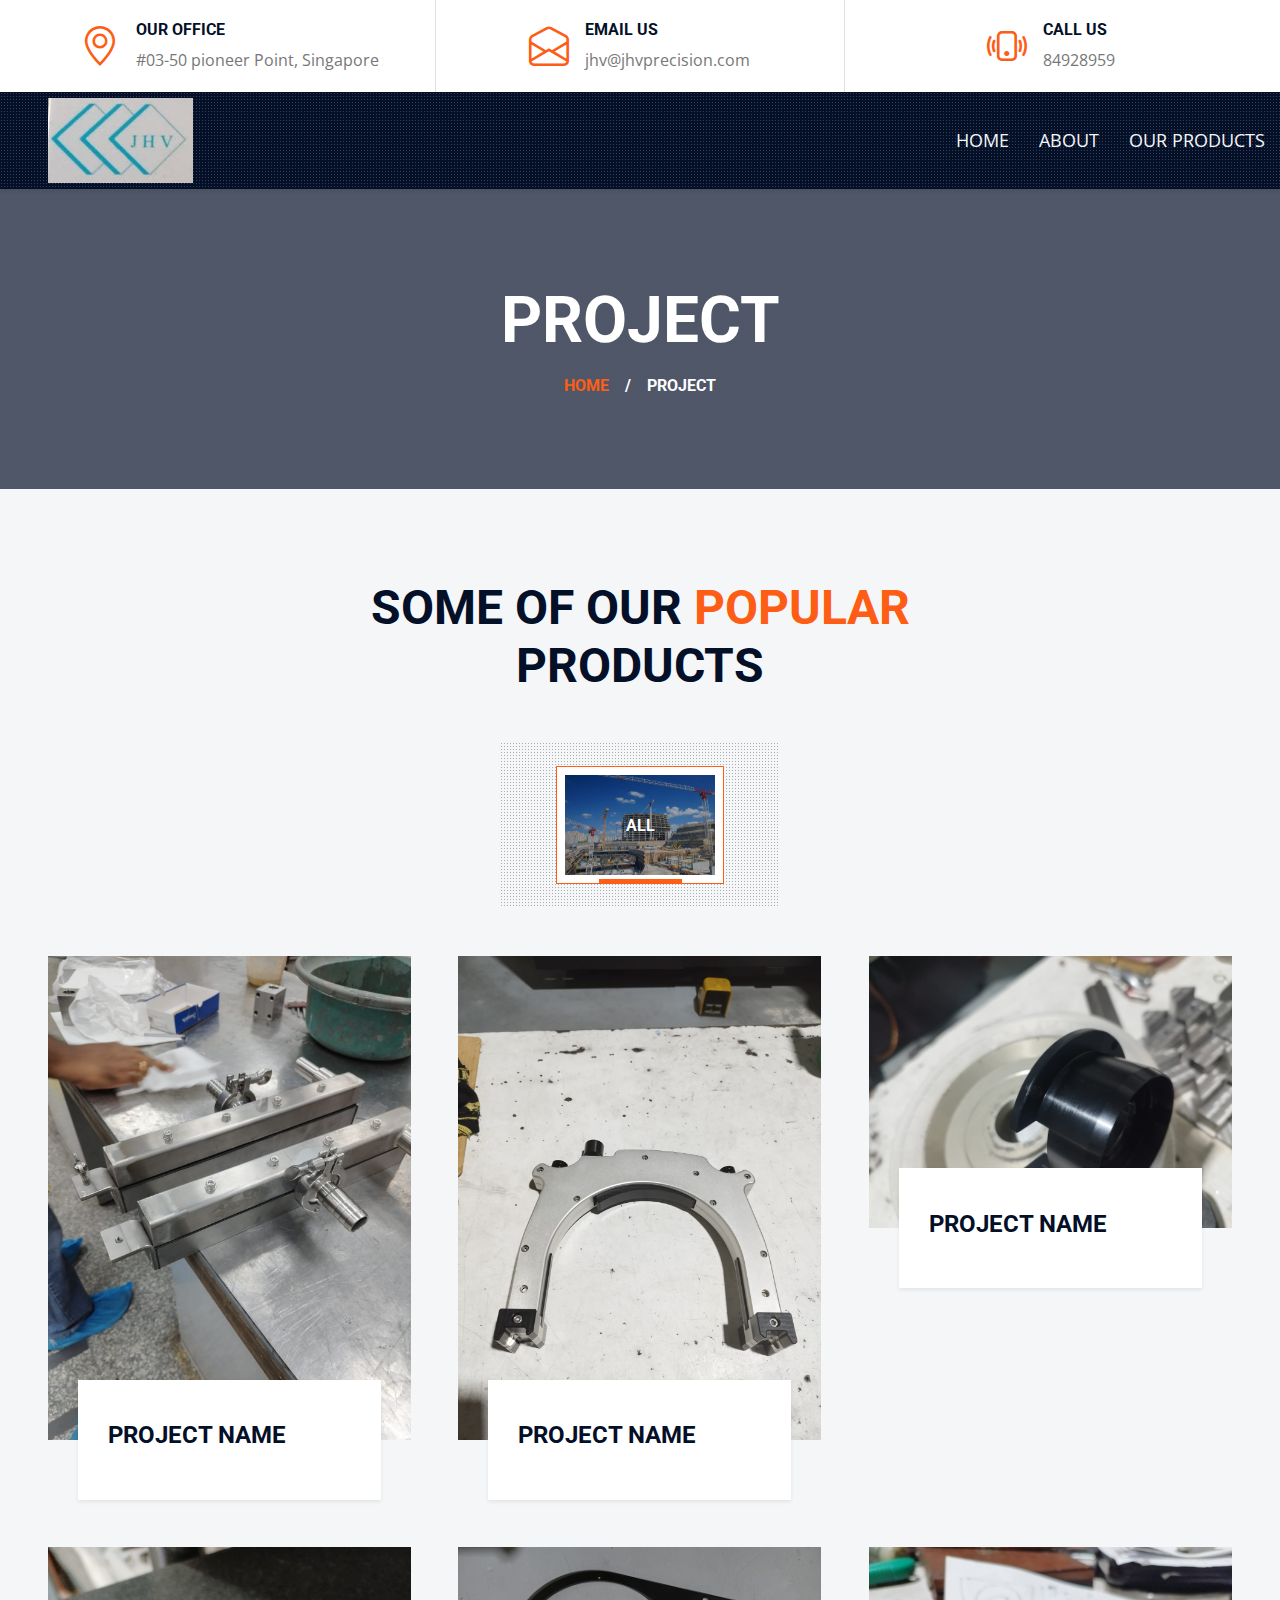
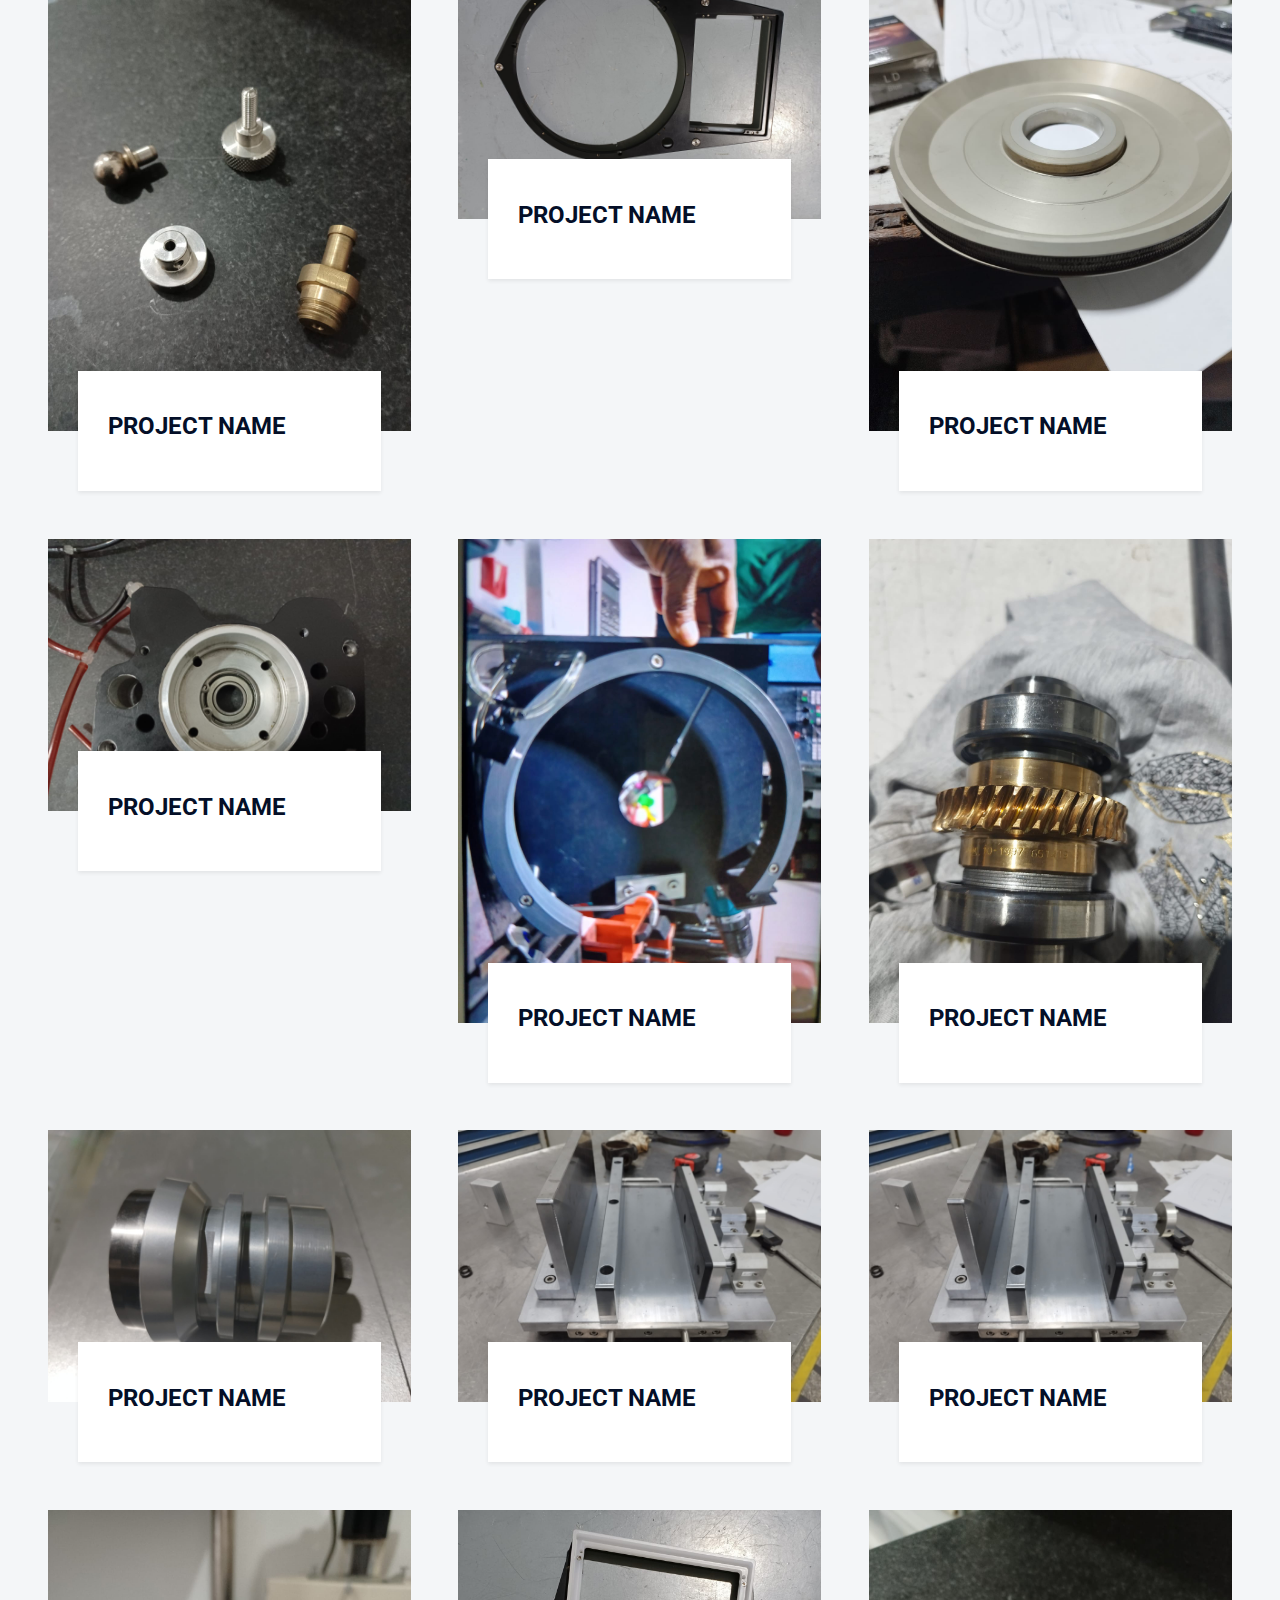
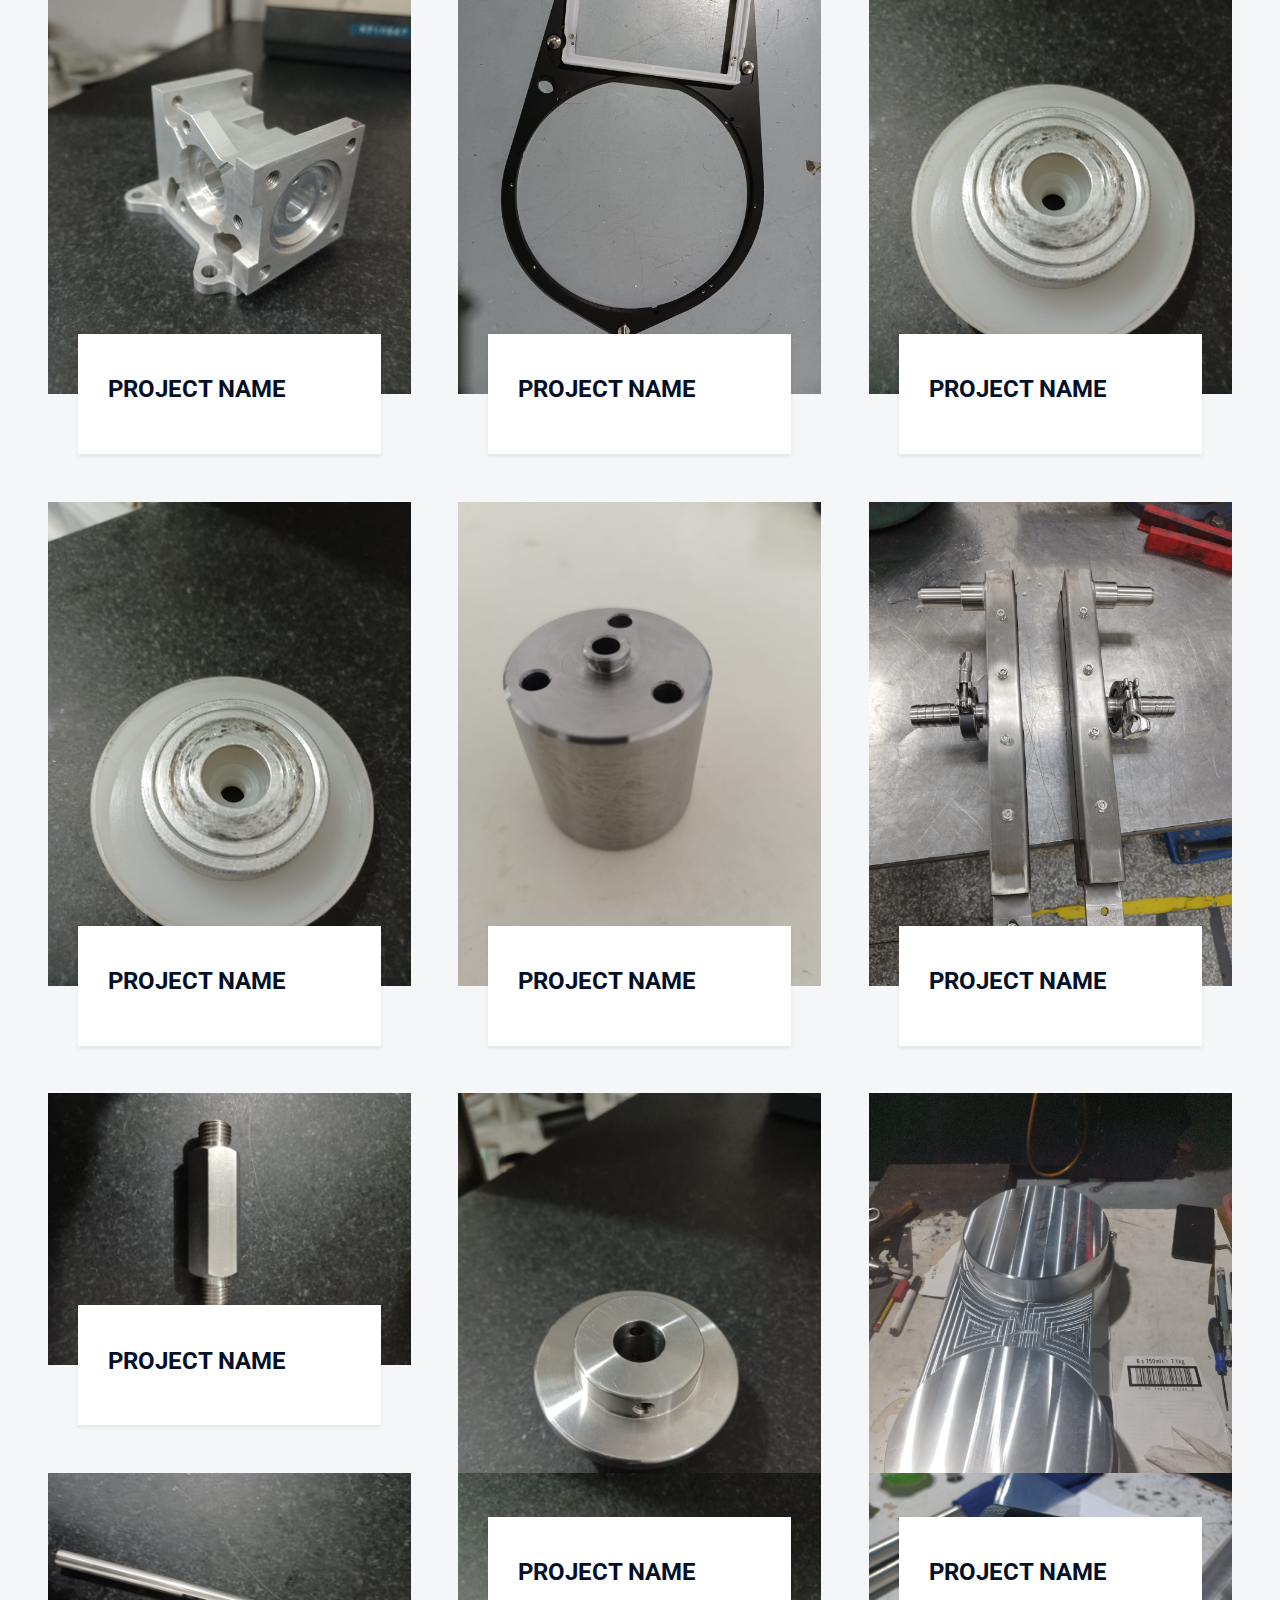
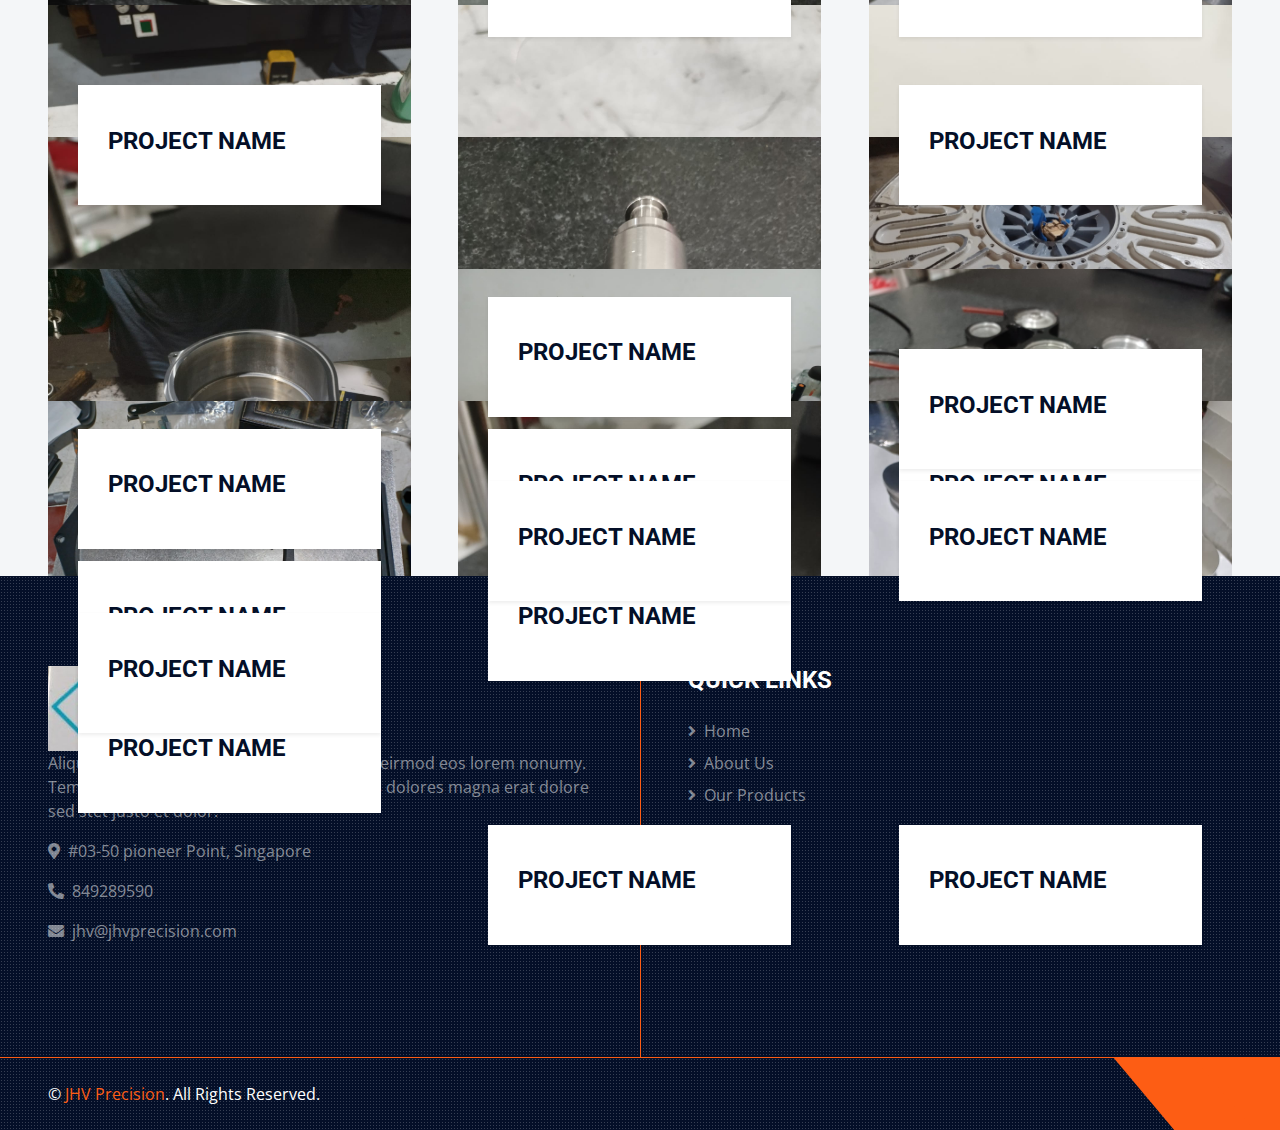
<file: Products.html>
<!DOCTYPE html>
<html lang="en">

<head>
    <meta charset="utf-8">
    <title>JHV Precision</title>
    <meta content="width=device-width, initial-scale=1.0" name="viewport">
    <meta content="Free HTML Templates" name="keywords">
    <meta content="Free HTML Templates" name="description">

    <!-- Favicon -->
    <link href="img/favicon.ico" rel="icon">

    <!-- Google Web Fonts -->
    <link rel="preconnect" href="https://fonts.gstatic.com">
    <link href="https://fonts.googleapis.com/css2?family=Open+Sans:wght@400;600&family=Roboto:wght@500;700&display=swap" rel="stylesheet"> 

    <!-- Icon Font Stylesheet -->
    <link href="https://cdnjs.cloudflare.com/ajax/libs/font-awesome/5.15.0/css/all.min.css" rel="stylesheet">
    <link href="https://cdn.jsdelivr.net/npm/bootstrap-icons@1.4.1/font/bootstrap-icons.css" rel="stylesheet">

    <!-- Libraries Stylesheet -->
    <link href="lib/owlcarousel/assets/owl.carousel.min.css" rel="stylesheet">
    <link href="lib/tempusdominus/css/tempusdominus-bootstrap-4.min.css" rel="stylesheet" />
    <link href="lib/lightbox/css/lightbox.min.css" rel="stylesheet">

    <!-- Customized Bootstrap Stylesheet -->
    <link href="css/bootstrap.min.css" rel="stylesheet">

    <!-- Template Stylesheet -->
    <link href="css/style.css" rel="stylesheet">
</head>

<body>
    <!-- Topbar Start -->
    <div class="container-fluid px-5 d-none d-lg-block">
        <div class="row gx-5">
            <div class="col-lg-4 text-center py-3">
                <div class="d-inline-flex align-items-center">
                    <i class="bi bi-geo-alt fs-1 text-primary me-3"></i>
                    <div class="text-start">
                        <h6 class="text-uppercase fw-bold">Our Office</h6>
                        <span>#03-50 pioneer Point, Singapore</span>
                    </div>
                </div>
            </div>
            <div class="col-lg-4 text-center border-start border-end py-3">
                <div class="d-inline-flex align-items-center">
                    <i class="bi bi-envelope-open fs-1 text-primary me-3"></i>
                    <div class="text-start">
                        <h6 class="text-uppercase fw-bold">Email Us</h6>
                        <span>jhv@jhvprecision.com</span>
                    </div>
                </div>
            </div>
            <div class="col-lg-4 text-center py-3">
                <div class="d-inline-flex align-items-center">
                    <i class="bi bi-phone-vibrate fs-1 text-primary me-3"></i>
                    <div class="text-start">
                        <h6 class="text-uppercase fw-bold">Call Us</h6>
                        <span>84928959</span>
                    </div>
                </div>
            </div>
        </div>
    </div>
    <!-- Topbar End -->


    <!-- Navbar Start -->
    <div class="container-fluid sticky-top bg-dark bg-light-radial shadow-sm px-5 pe-lg-0">
        <nav class="navbar navbar-expand-lg bg-dark bg-light-radial navbar-dark py-3 py-lg-0">
            <a href="index.html" class="navbar-brand">
                <img class="" src="img/logo.jpeg" style="/* width: 25px !important; */height: 85px;">
            </a>
            <button class="navbar-toggler" type="button" data-bs-toggle="collapse" data-bs-target="#navbarCollapse">
                <span class="navbar-toggler-icon"></span>
            </button>
            <div class="collapse navbar-collapse" id="navbarCollapse">
                <div class="navbar-nav ms-auto py-0">
                    <a href="index.html" class="nav-item nav-link">Home</a>
                    <a href="about.html" class="nav-item nav-link">About</a>
                    <a href="Products.html" class="nav-item nav-link">Our Products</a>
                </div>
        </nav>
    </div>
    <!-- Navbar End -->


    <!-- Page Header Start -->
    <div class="container-fluid page-header">
        <h1 class="display-3 text-uppercase text-white mb-3">Project</h1>
        <div class="d-inline-flex text-white">
            <h6 class="text-uppercase m-0"><a href="">Home</a></h6>
            <h6 class="text-white m-0 px-3">/</h6>
            <h6 class="text-uppercase text-white m-0">Project</h6>
        </div>
    </div>
    <!-- Page Header Start -->
    

    <!-- Portfolio Start -->
    <div class="container-fluid bg-light py-6 px-5">
        <div class="text-center mx-auto mb-5" style="max-width: 600px;">
            <h1 class="display-5 text-uppercase mb-4">Some Of Our <span class="text-primary">Popular</span> Products</h1>
        </div>
        <div class="row gx-5">
            <div class="col-12 text-center">
                <div class="d-inline-block bg-dark-radial text-center pt-4 px-5 mb-5">
                    <ul class="list-inline mb-0" id="portfolio-flters">
                        <li class="btn btn-outline-primary bg-white p-2 active mx-2 mb-4" data-filter="*">
                            <img src="img/portfolio-1.jpg" style="width: 150px; height: 100px;">
                            <div class="position-absolute top-0 start-0 end-0 bottom-0 m-2 d-flex align-items-center justify-content-center" style="background: rgba(4, 15, 40, .3);">
                                <h6 class="text-white text-uppercase m-0">All</h6>
                            </div>
                        </li>
                        <!-- <li class="btn btn-outline-primary bg-white p-2 mx-2 mb-4" data-filter=".first">
                            <img src="img/portfolio-2.jpg" style="width: 150px; height: 100px;">
                            <div class="position-absolute top-0 start-0 end-0 bottom-0 m-2 d-flex align-items-center justify-content-center" style="background: rgba(4, 15, 40, .3);">
                                <h6 class="text-white text-uppercase m-0">Construction</h6>
                            </div>
                        </li>
                        <li class="btn btn-outline-primary bg-white p-2 mx-2 mb-4" data-filter=".second">
                            <img src="img/portfolio-3.jpg" style="width: 150px; height: 100px;">
                            <div class="position-absolute top-0 start-0 end-0 bottom-0 m-2 d-flex align-items-center justify-content-center" style="background: rgba(4, 15, 40, .3);">
                                <h6 class="text-white text-uppercase m-0">Renovation</h6>
                            </div>
                        </li> -->
                    </ul>
                </div>
            </div>
        </div>
        <div class="row g-5 portfolio-container">
            <div class="col-xl-4 col-lg-6 col-md-6 portfolio-item first">
                <div class="position-relative portfolio-box">
                    <img class="img-fluid w-100" src="img/products/1.jpeg" alt="">
                    <a class="portfolio-title shadow-sm" href="">
                        <p class="h4 text-uppercase">Project Name</p>
                        <!-- <span class="text-body"><i class="fa fa-map-marker-alt text-primary me-2"></i>#03-50 pioneer Point, Singapore</span> -->
                    </a>
                    <a class="portfolio-btn" href="img/products/1.jpeg" data-lightbox="portfolio">
                        <i class="bi bi-plus text-white"></i>
                    </a>
                </div>
            </div>
            <div class="col-xl-4 col-lg-6 col-md-6 portfolio-item second">
                <div class="position-relative portfolio-box">
                    <img class="img-fluid w-100" src="img/products/2.jpeg" alt="">
                    <a class="portfolio-title shadow-sm" href="">
                        <p class="h4 text-uppercase">Project Name</p>
                        <!-- <span class="text-body"><i class="fa fa-map-marker-alt text-primary me-2"></i>#03-50 pioneer Point, Singapore</span> -->
                    </a>
                    <a class="portfolio-btn" href="img/products/2.jpeg" data-lightbox="portfolio">
                        <i class="bi bi-plus text-white"></i>
                    </a>
                </div>
            </div>
            <div class="col-xl-4 col-lg-6 col-md-6 portfolio-item first">
                <div class="position-relative portfolio-box">
                    <img class="img-fluid w-100" src="img/products/3.jpeg" alt="">
                    <a class="portfolio-title shadow-sm" href="">
                        <p class="h4 text-uppercase">Project Name</p>
                        <!-- <span class="text-body"><i class="fa fa-map-marker-alt text-primary me-2"></i>#03-50 pioneer Point, Singapore</span> -->
                    </a>
                    <a class="portfolio-btn" href="img/products/3.jpeg" data-lightbox="portfolio">
                        <i class="bi bi-plus text-white"></i>
                    </a>
                </div>
            </div>
            <div class="col-xl-4 col-lg-6 col-md-6 portfolio-item second">
                <div class="position-relative portfolio-box">
                    <img class="img-fluid w-100" src="img/products/4.jpeg" alt="">
                    <a class="portfolio-title shadow-sm" href="">
                        <p class="h4 text-uppercase">Project Name</p>
                        <!-- <span class="text-body"><i class="fa fa-map-marker-alt text-primary me-2"></i>#03-50 pioneer Point, Singapore</span> -->
                    </a>
                    <a class="portfolio-btn" href="img/products/4.jpeg" data-lightbox="portfolio">
                        <i class="bi bi-plus text-white"></i>
                    </a>
                </div>
            </div>
            <div class="col-xl-4 col-lg-6 col-md-6 portfolio-item first">
                <div class="position-relative portfolio-box">
                    <img class="img-fluid w-100" src="img/products/5.jpeg" alt="">
                    <a class="portfolio-title shadow-sm" href="">
                        <p class="h4 text-uppercase">Project Name</p>
                        <!-- <span class="text-body"><i class="fa fa-map-marker-alt text-primary me-2"></i>#03-50 pioneer Point, Singapore</span> -->
                    </a>
                    <a class="portfolio-btn" href="img/products/5.jpeg" data-lightbox="portfolio">
                        <i class="bi bi-plus text-white"></i>
                    </a>
                </div>
            </div>
            <div class="col-xl-4 col-lg-6 col-md-6 portfolio-item second">
                <div class="position-relative portfolio-box">
                    <img class="img-fluid w-100" src="img/products/6.jpeg" alt="">
                    <a class="portfolio-title shadow-sm" href="">
                        <p class="h4 text-uppercase">Project Name</p>
                        <!-- <span class="text-body"><i class="fa fa-map-marker-alt text-primary me-2"></i>#03-50 pioneer Point, Singapore</span> -->
                    </a>
                    <a class="portfolio-btn" href="img/products/6.jpeg" data-lightbox="portfolio">
                        <i class="bi bi-plus text-white"></i>
                    </a>
                </div>
            </div>



             <div class="col-xl-4 col-lg-6 col-md-6 portfolio-item first">
                <div class="position-relative portfolio-box">
                    <img class="img-fluid w-100" src="img/products/7.jpeg" alt="">
                    <a class="portfolio-title shadow-sm" href="">
                        <p class="h4 text-uppercase">Project Name</p>
                        <!-- <span class="text-body"><i class="fa fa-map-marker-alt text-primary me-2"></i>#03-50 pioneer Point, Singapore</span> -->
                    </a>
                    <a class="portfolio-btn" href="img/products/7.jpeg" data-lightbox="portfolio">
                        <i class="bi bi-plus text-white"></i>
                    </a>
                </div>
            </div>
            <div class="col-xl-4 col-lg-6 col-md-6 portfolio-item second">
                <div class="position-relative portfolio-box">
                    <img class="img-fluid w-100" src="img/products/8.jpeg" alt="">
                    <a class="portfolio-title shadow-sm" href="">
                        <p class="h4 text-uppercase">Project Name</p>
                        <!-- <span class="text-body"><i class="fa fa-map-marker-alt text-primary me-2"></i>#03-50 pioneer Point, Singapore</span> -->
                    </a>
                    <a class="portfolio-btn" href="img/products/8.jpeg" data-lightbox="portfolio">
                        <i class="bi bi-plus text-white"></i>
                    </a>
                </div>
            </div>
            <div class="col-xl-4 col-lg-6 col-md-6 portfolio-item first">
                <div class="position-relative portfolio-box">
                    <img class="img-fluid w-100" src="img/products/9.jpeg" alt="">
                    <a class="portfolio-title shadow-sm" href="">
                        <p class="h4 text-uppercase">Project Name</p>
                        <!-- <span class="text-body"><i class="fa fa-map-marker-alt text-primary me-2"></i>#03-50 pioneer Point, Singapore</span> -->
                    </a>
                    <a class="portfolio-btn" href="img/products/9.jpeg" data-lightbox="portfolio">
                        <i class="bi bi-plus text-white"></i>
                    </a>
                </div>
            </div>
            <div class="col-xl-4 col-lg-6 col-md-6 portfolio-item second">
                <div class="position-relative portfolio-box">
                    <img class="img-fluid w-100" src="img/products/10.jpeg" alt="">
                    <a class="portfolio-title shadow-sm" href="">
                        <p class="h4 text-uppercase">Project Name</p>
                        <!-- <span class="text-body"><i class="fa fa-map-marker-alt text-primary me-2"></i>#03-50 pioneer Point, Singapore</span> -->
                    </a>
                    <a class="portfolio-btn" href="img/products/10.jpeg" data-lightbox="portfolio">
                        <i class="bi bi-plus text-white"></i>
                    </a>
                </div>
            </div>
            <div class="col-xl-4 col-lg-6 col-md-6 portfolio-item first">
                <div class="position-relative portfolio-box">
                    <img class="img-fluid w-100" src="img/products/11.jpeg" alt="">
                    <a class="portfolio-title shadow-sm" href="">
                        <p class="h4 text-uppercase">Project Name</p>
                        <!-- <span class="text-body"><i class="fa fa-map-marker-alt text-primary me-2"></i>#03-50 pioneer Point, Singapore</span> -->
                    </a>
                    <a class="portfolio-btn" href="img/products/11.jpeg" data-lightbox="portfolio">
                        <i class="bi bi-plus text-white"></i>
                    </a>
                </div>
            </div>
            <div class="col-xl-4 col-lg-6 col-md-6 portfolio-item second">
                <div class="position-relative portfolio-box">
                    <img class="img-fluid w-100" src="img/products/12.jpeg" alt="">
                    <a class="portfolio-title shadow-sm" href="">
                        <p class="h4 text-uppercase">Project Name</p>
                        <!-- <span class="text-body"><i class="fa fa-map-marker-alt text-primary me-2"></i>#03-50 pioneer Point, Singapore</span> -->
                    </a>
                    <a class="portfolio-btn" href="img/products/12.jpeg" data-lightbox="portfolio">
                        <i class="bi bi-plus text-white"></i>
                    </a>
                </div>
            </div>


             <div class="col-xl-4 col-lg-6 col-md-6 portfolio-item first">
                <div class="position-relative portfolio-box">
                    <img class="img-fluid w-100" src="img/products/13.jpeg" alt="">
                    <a class="portfolio-title shadow-sm" href="">
                        <p class="h4 text-uppercase">Project Name</p>
                        <!-- <span class="text-body"><i class="fa fa-map-marker-alt text-primary me-2"></i>#03-50 pioneer Point, Singapore</span> -->
                    </a>
                    <a class="portfolio-btn" href="img/products/13.jpeg" data-lightbox="portfolio">
                        <i class="bi bi-plus text-white"></i>
                    </a>
                </div>
            </div>
            <div class="col-xl-4 col-lg-6 col-md-6 portfolio-item second">
                <div class="position-relative portfolio-box">
                    <img class="img-fluid w-100" src="img/products/14.jpeg" alt="">
                    <a class="portfolio-title shadow-sm" href="">
                        <p class="h4 text-uppercase">Project Name</p>
                        <!-- <span class="text-body"><i class="fa fa-map-marker-alt text-primary me-2"></i>#03-50 pioneer Point, Singapore</span> -->
                    </a>
                    <a class="portfolio-btn" href="img/products/14.jpeg" data-lightbox="portfolio">
                        <i class="bi bi-plus text-white"></i>
                    </a>
                </div>
            </div>
            <div class="col-xl-4 col-lg-6 col-md-6 portfolio-item first">
                <div class="position-relative portfolio-box">
                    <img class="img-fluid w-100" src="img/products/15.jpeg" alt="">
                    <a class="portfolio-title shadow-sm" href="">
                        <p class="h4 text-uppercase">Project Name</p>
                        <!-- <span class="text-body"><i class="fa fa-map-marker-alt text-primary me-2"></i>#03-50 pioneer Point, Singapore</span> -->
                    </a>
                    <a class="portfolio-btn" href="img/products/15.jpeg" data-lightbox="portfolio">
                        <i class="bi bi-plus text-white"></i>
                    </a>
                </div>
            </div>
            <div class="col-xl-4 col-lg-6 col-md-6 portfolio-item second">
                <div class="position-relative portfolio-box">
                    <img class="img-fluid w-100" src="img/products/16.jpeg" alt="">
                    <a class="portfolio-title shadow-sm" href="">
                        <p class="h4 text-uppercase">Project Name</p>
                        <!-- <span class="text-body"><i class="fa fa-map-marker-alt text-primary me-2"></i>#03-50 pioneer Point, Singapore</span> -->
                    </a>
                    <a class="portfolio-btn" href="img/products/16.jpeg" data-lightbox="portfolio">
                        <i class="bi bi-plus text-white"></i>
                    </a>
                </div>
            </div>
            <div class="col-xl-4 col-lg-6 col-md-6 portfolio-item first">
                <div class="position-relative portfolio-box">
                    <img class="img-fluid w-100" src="img/products/17.jpeg" alt="">
                    <a class="portfolio-title shadow-sm" href="">
                        <p class="h4 text-uppercase">Project Name</p>
                        <!-- <span class="text-body"><i class="fa fa-map-marker-alt text-primary me-2"></i>#03-50 pioneer Point, Singapore</span> -->
                    </a>
                    <a class="portfolio-btn" href="img/products/17.jpeg" data-lightbox="portfolio">
                        <i class="bi bi-plus text-white"></i>
                    </a>
                </div>
            </div>
            <div class="col-xl-4 col-lg-6 col-md-6 portfolio-item second">
                <div class="position-relative portfolio-box">
                    <img class="img-fluid w-100" src="img/products/18.jpeg" alt="">
                    <a class="portfolio-title shadow-sm" href="">
                        <p class="h4 text-uppercase">Project Name</p>
                        <!-- <span class="text-body"><i class="fa fa-map-marker-alt text-primary me-2"></i>#03-50 pioneer Point, Singapore</span> -->
                    </a>
                    <a class="portfolio-btn" href="img/products/18.jpeg" data-lightbox="portfolio">
                        <i class="bi bi-plus text-white"></i>
                    </a>
                </div>
            </div>

             <div class="col-xl-4 col-lg-6 col-md-6 portfolio-item first">
                <div class="position-relative portfolio-box">
                    <img class="img-fluid w-100" src="img/products/19.jpeg" alt="">
                    <a class="portfolio-title shadow-sm" href="">
                        <p class="h4 text-uppercase">Project Name</p>
                        <!-- <span class="text-body"><i class="fa fa-map-marker-alt text-primary me-2"></i>#03-50 pioneer Point, Singapore</span> -->
                    </a>
                    <a class="portfolio-btn" href="img/products/19.jpeg" data-lightbox="portfolio">
                        <i class="bi bi-plus text-white"></i>
                    </a>
                </div>
            </div>
            <div class="col-xl-4 col-lg-6 col-md-6 portfolio-item second">
                <div class="position-relative portfolio-box">
                    <img class="img-fluid w-100" src="img/products/20.jpeg" alt="">
                    <a class="portfolio-title shadow-sm" href="">
                        <p class="h4 text-uppercase">Project Name</p>
                        <!-- <span class="text-body"><i class="fa fa-map-marker-alt text-primary me-2"></i>#03-50 pioneer Point, Singapore</span> -->
                    </a>
                    <a class="portfolio-btn" href="img/products/20.jpeg" data-lightbox="portfolio">
                        <i class="bi bi-plus text-white"></i>
                    </a>
                </div>
            </div>
            <div class="col-xl-4 col-lg-6 col-md-6 portfolio-item first">
                <div class="position-relative portfolio-box">
                    <img class="img-fluid w-100" src="img/products/21.jpeg" alt="">
                    <a class="portfolio-title shadow-sm" href="">
                        <p class="h4 text-uppercase">Project Name</p>
                        <!-- <span class="text-body"><i class="fa fa-map-marker-alt text-primary me-2"></i>#03-50 pioneer Point, Singapore</span> -->
                    </a>
                    <a class="portfolio-btn" href="img/products/21.jpeg" data-lightbox="portfolio">
                        <i class="bi bi-plus text-white"></i>
                    </a>
                </div>
            </div>
            <div class="col-xl-4 col-lg-6 col-md-6 portfolio-item second">
                <div class="position-relative portfolio-box">
                    <img class="img-fluid w-100" src="img/products/22.jpeg" alt="">
                    <a class="portfolio-title shadow-sm" href="">
                        <p class="h4 text-uppercase">Project Name</p>
                        <!-- <span class="text-body"><i class="fa fa-map-marker-alt text-primary me-2"></i>#03-50 pioneer Point, Singapore</span> -->
                    </a>
                    <a class="portfolio-btn" href="img/products/22.jpeg" data-lightbox="portfolio">
                        <i class="bi bi-plus text-white"></i>
                    </a>
                </div>
            </div>
            <div class="col-xl-4 col-lg-6 col-md-6 portfolio-item first">
                <div class="position-relative portfolio-box">
                    <img class="img-fluid w-100" src="img/products/23.jpeg" alt="">
                    <a class="portfolio-title shadow-sm" href="">
                        <p class="h4 text-uppercase">Project Name</p>
                        <!-- <span class="text-body"><i class="fa fa-map-marker-alt text-primary me-2"></i>#03-50 pioneer Point, Singapore</span> -->
                    </a>
                    <a class="portfolio-btn" href="img/products/23.jpeg" data-lightbox="portfolio">
                        <i class="bi bi-plus text-white"></i>
                    </a>
                </div>
            </div>
            <div class="col-xl-4 col-lg-6 col-md-6 portfolio-item second">
                <div class="position-relative portfolio-box">
                    <img class="img-fluid w-100" src="img/products/24.jpeg" alt="">
                    <a class="portfolio-title shadow-sm" href="">
                        <p class="h4 text-uppercase">Project Name</p>
                        <!-- <span class="text-body"><i class="fa fa-map-marker-alt text-primary me-2"></i>#03-50 pioneer Point, Singapore</span> -->
                    </a>
                    <a class="portfolio-btn" href="img/products/24.jpeg" data-lightbox="portfolio">
                        <i class="bi bi-plus text-white"></i>
                    </a>
                </div>
            </div>


             <div class="col-xl-4 col-lg-6 col-md-6 portfolio-item first">
                <div class="position-relative portfolio-box">
                    <img class="img-fluid w-100" src="img/products/25.jpeg" alt="">
                    <a class="portfolio-title shadow-sm" href="">
                        <p class="h4 text-uppercase">Project Name</p>
                        <!-- <span class="text-body"><i class="fa fa-map-marker-alt text-primary me-2"></i>#03-50 pioneer Point, Singapore</span> -->
                    </a>
                    <a class="portfolio-btn" href="img/products/25.jpeg" data-lightbox="portfolio">
                        <i class="bi bi-plus text-white"></i>
                    </a>
                </div>
            </div>
            <div class="col-xl-4 col-lg-6 col-md-6 portfolio-item second">
                <div class="position-relative portfolio-box">
                    <img class="img-fluid w-100" src="img/products/26.jpeg" alt="">
                    <a class="portfolio-title shadow-sm" href="">
                        <p class="h4 text-uppercase">Project Name</p>
                        <!-- <span class="text-body"><i class="fa fa-map-marker-alt text-primary me-2"></i>#03-50 pioneer Point, Singapore</span> -->
                    </a>
                    <a class="portfolio-btn" href="img/products/26.jpeg" data-lightbox="portfolio">
                        <i class="bi bi-plus text-white"></i>
                    </a>
                </div>
            </div>
            <div class="col-xl-4 col-lg-6 col-md-6 portfolio-item first">
                <div class="position-relative portfolio-box">
                    <img class="img-fluid w-100" src="img/products/27.jpeg" alt="">
                    <a class="portfolio-title shadow-sm" href="">
                        <p class="h4 text-uppercase">Project Name</p>
                        <!-- <span class="text-body"><i class="fa fa-map-marker-alt text-primary me-2"></i>#03-50 pioneer Point, Singapore</span> -->
                    </a>
                    <a class="portfolio-btn" href="img/products/27.jpeg" data-lightbox="portfolio">
                        <i class="bi bi-plus text-white"></i>
                    </a>
                </div>
            </div>
            <div class="col-xl-4 col-lg-6 col-md-6 portfolio-item second">
                <div class="position-relative portfolio-box">
                    <img class="img-fluid w-100" src="img/products/28.jpeg" alt="">
                    <a class="portfolio-title shadow-sm" href="">
                        <p class="h4 text-uppercase">Project Name</p>
                        <!-- <span class="text-body"><i class="fa fa-map-marker-alt text-primary me-2"></i>#03-50 pioneer Point, Singapore</span> -->
                    </a>
                    <a class="portfolio-btn" href="img/products/28.jpeg" data-lightbox="portfolio">
                        <i class="bi bi-plus text-white"></i>
                    </a>
                </div>
            </div>
            <div class="col-xl-4 col-lg-6 col-md-6 portfolio-item first">
                <div class="position-relative portfolio-box">
                    <img class="img-fluid w-100" src="img/products/29.jpeg" alt="">
                    <a class="portfolio-title shadow-sm" href="">
                        <p class="h4 text-uppercase">Project Name</p>
                        <!-- <span class="text-body"><i class="fa fa-map-marker-alt text-primary me-2"></i>#03-50 pioneer Point, Singapore</span> -->
                    </a>
                    <a class="portfolio-btn" href="img/products/29.jpeg" data-lightbox="portfolio">
                        <i class="bi bi-plus text-white"></i>
                    </a>
                </div>
            </div>
            <div class="col-xl-4 col-lg-6 col-md-6 portfolio-item second">
                <div class="position-relative portfolio-box">
                    <img class="img-fluid w-100" src="img/products/30.jpeg" alt="">
                    <a class="portfolio-title shadow-sm" href="">
                        <p class="h4 text-uppercase">Project Name</p>
                        <!-- <span class="text-body"><i class="fa fa-map-marker-alt text-primary me-2"></i>#03-50 pioneer Point, Singapore</span> -->
                    </a>
                    <a class="portfolio-btn" href="img/products/30.jpeg" data-lightbox="portfolio">
                        <i class="bi bi-plus text-white"></i>
                    </a>
                </div>
            </div>

             <div class="col-xl-4 col-lg-6 col-md-6 portfolio-item first">
                <div class="position-relative portfolio-box">
                    <img class="img-fluid w-100" src="img/products/31.jpeg" alt="">
                    <a class="portfolio-title shadow-sm" href="">
                        <p class="h4 text-uppercase">Project Name</p>
                        <!-- <span class="text-body"><i class="fa fa-map-marker-alt text-primary me-2"></i>#03-50 pioneer Point, Singapore</span> -->
                    </a>
                    <a class="portfolio-btn" href="img/products/31.jpeg" data-lightbox="portfolio">
                        <i class="bi bi-plus text-white"></i>
                    </a>
                </div>
            </div>
            <div class="col-xl-4 col-lg-6 col-md-6 portfolio-item second">
                <div class="position-relative portfolio-box">
                    <img class="img-fluid w-100" src="img/products/32.jpeg" alt="">
                    <a class="portfolio-title shadow-sm" href="">
                        <p class="h4 text-uppercase">Project Name</p>
                        <!-- <span class="text-body"><i class="fa fa-map-marker-alt text-primary me-2"></i>#03-50 pioneer Point, Singapore</span> -->
                    </a>
                    <a class="portfolio-btn" href="img/products/32.jpeg" data-lightbox="portfolio">
                        <i class="bi bi-plus text-white"></i>
                    </a>
                </div>
            </div>
            <div class="col-xl-4 col-lg-6 col-md-6 portfolio-item first">
                <div class="position-relative portfolio-box">
                    <img class="img-fluid w-100" src="img/products/33.jpeg" alt="">
                    <a class="portfolio-title shadow-sm" href="">
                        <p class="h4 text-uppercase">Project Name</p>
                        <!-- <span class="text-body"><i class="fa fa-map-marker-alt text-primary me-2"></i>#03-50 pioneer Point, Singapore</span> -->
                    </a>
                    <a class="portfolio-btn" href="img/products/33.jpeg" data-lightbox="portfolio">
                        <i class="bi bi-plus text-white"></i>
                    </a>
                </div>
            </div>
            <div class="col-xl-4 col-lg-6 col-md-6 portfolio-item second">
                <div class="position-relative portfolio-box">
                    <img class="img-fluid w-100" src="img/products/34.jpeg" alt="">
                    <a class="portfolio-title shadow-sm" href="">
                        <p class="h4 text-uppercase">Project Name</p>
                        <!-- <span class="text-body"><i class="fa fa-map-marker-alt text-primary me-2"></i>#03-50 pioneer Point, Singapore</span> -->
                    </a>
                    <a class="portfolio-btn" href="img/products/34.jpeg" data-lightbox="portfolio">
                        <i class="bi bi-plus text-white"></i>
                    </a>
                </div>
            </div>
            <div class="col-xl-4 col-lg-6 col-md-6 portfolio-item first">
                <div class="position-relative portfolio-box">
                    <img class="img-fluid w-100" src="img/products/35.jpeg" alt="">
                    <a class="portfolio-title shadow-sm" href="">
                        <p class="h4 text-uppercase">Project Name</p>
                        <!-- <span class="text-body"><i class="fa fa-map-marker-alt text-primary me-2"></i>#03-50 pioneer Point, Singapore</span> -->
                    </a>
                    <a class="portfolio-btn" href="img/products/35.jpeg" data-lightbox="portfolio">
                        <i class="bi bi-plus text-white"></i>
                    </a>
                </div>
            </div>
            <div class="col-xl-4 col-lg-6 col-md-6 portfolio-item second">
                <div class="position-relative portfolio-box">
                    <img class="img-fluid w-100" src="img/products/36.jpeg" alt="">
                    <a class="portfolio-title shadow-sm" href="">
                        <p class="h4 text-uppercase">Project Name</p>
                        <!-- <span class="text-body"><i class="fa fa-map-marker-alt text-primary me-2"></i>#03-50 pioneer Point, Singapore</span> -->
                    </a>
                    <a class="portfolio-btn" href="img/products/36.jpeg" data-lightbox="portfolio">
                        <i class="bi bi-plus text-white"></i>
                    </a>
                </div>
            </div>

            
        </div>
    </div>
    <!-- Portfolio End -->
    

    <!-- Footer Start -->
    <div class="footer container-fluid position-relative bg-dark bg-light-radial text-white-50 py-6 px-5">
        <div class="row g-5">
            <div class="col-lg-6 pe-lg-5">
                <a href="index.html" class="navbar-brand">
                    <img class="" src="img/logo.jpeg" style="/* width: 25px !important; */height: 85px;">
                </a>
                <p>Aliquyam sed elitr elitr erat sed diam ipsum eirmod eos lorem nonumy. Tempor sea ipsum diam  sed clita dolore eos dolores magna erat dolore sed stet justo et dolor.</p>
                <p><i class="fa fa-map-marker-alt me-2"></i>#03-50 pioneer Point, Singapore</p>
                <p><i class="fa fa-phone-alt me-2"></i>849289590</p>
                <p><i class="fa fa-envelope me-2"></i>jhv@jhvprecision.com</p>
                <div class="d-flex justify-content-start mt-4">
                    <!-- <a class="btn btn-lg btn-primary btn-lg-square rounded-0 me-2" href="#"><i class="fab fa-twitter"></i></a>
                    <a class="btn btn-lg btn-primary btn-lg-square rounded-0 me-2" href="#"><i class="fab fa-facebook-f"></i></a>
                    <a class="btn btn-lg btn-primary btn-lg-square rounded-0 me-2" href="#"><i class="fab fa-linkedin-in"></i></a>
                    <a class="btn btn-lg btn-primary btn-lg-square rounded-0" href="#"><i class="fab fa-instagram"></i></a> -->
                </div>
            </div>
            <div class="col-lg-6 ps-lg-5">
                <div class="row g-5">
                    <div class="col-sm-6">
                        <h4 class="text-white text-uppercase mb-4">Quick Links</h4>
                        <div class="d-flex flex-column justify-content-start">
                            <a class="text-white-50 mb-2" href="index.html"><i class="fa fa-angle-right me-2"></i>Home</a>
                            <a class="text-white-50 mb-2" href="about.html"><i class="fa fa-angle-right me-2"></i>About Us</a>
                           <a  class="text-white-50 mb-2" href="Products.html"><i class="fa fa-angle-right me-2"></i>Our Products</a>
                        </div>
                    </div>
                    <div class="col-sm-6">
                        <h4 class="text-white text-uppercase mb-4"></h4>
                        <div class="d-flex flex-column justify-content-start">
                  
                        </div>
                    </div>
                    <div class="col-sm-12">
                        <h4 class="text-white text-uppercase mb-4"></h4>
                        <div class="w-100">
                            <div class="input-group">
                              
                            </div>
                        </div>
                    </div>
                </div>
            </div>
        </div>
    </div>
    <div class="container-fluid bg-dark bg-light-radial text-white border-top border-primary px-0">
        <div class="d-flex flex-column flex-md-row justify-content-between">
            <div class="py-4 px-5 text-center text-md-start">
                <p class="mb-0">&copy; <a class="text-primary" href="#">JHV Precision</a>. All Rights Reserved.</p>
            </div>
            <div class="py-4 px-5 bg-primary footer-shape position-relative text-center text-md-end">
                
            </div>
        </div>
    </div>
    <!-- Footer End -->


    <!-- Back to Top -->
    <a href="#" class="btn btn-lg btn-primary btn-lg-square back-to-top"><i class="bi bi-arrow-up"></i></a>


    <!-- JavaScript Libraries -->
    <script src="https://code.jquery.com/jquery-3.4.1.min.js"></script>
    <script src="https://cdn.jsdelivr.net/npm/bootstrap@5.0.0/dist/js/bootstrap.bundle.min.js"></script>
    <script src="lib/easing/easing.min.js"></script>
    <script src="lib/waypoints/waypoints.min.js"></script>
    <script src="lib/owlcarousel/owl.carousel.min.js"></script>
    <script src="lib/tempusdominus/js/moment.min.js"></script>
    <script src="lib/tempusdominus/js/moment-timezone.min.js"></script>
    <script src="lib/tempusdominus/js/tempusdominus-bootstrap-4.min.js"></script>
    <script src="lib/isotope/isotope.pkgd.min.js"></script>
    <script src="lib/lightbox/js/lightbox.min.js"></script>

    <!-- Template Javascript -->
    <script src="js/main.js"></script>
</body>

</html>
</file>
<file: css/style.css>
/********** Template CSS **********/
:root {
    --primary: #FD5D14;
    --secondary: #FDBE33;
    --light: #F4F6F8;
    --dark: #040F28;
}

.pt-6 {
    padding-top: 90px;
}

.pb-6 {
    padding-bottom: 90px;
}

.py-6 {
    padding-top: 90px;
    padding-bottom: 90px;
}

.btn {
    position: relative;
    font-weight: 600;
    text-transform: uppercase;
    transition: .5s;
}

.btn::after {
    position: absolute;
    content: "";
    width: 0;
    height: 5px;
    bottom: -1px;
    left: 50%;
    background: var(--primary);
    transition: .5s;
}

.btn.btn-primary::after {
    background: var(--dark);
}

.btn:hover::after,
.btn.active::after {
    width: 50%;
    left: 25%;
}

.btn-primary {
    color: #FFFFFF;
}

.btn-square {
    width: 36px;
    height: 36px;
}

.btn-sm-square {
    width: 28px;
    height: 28px;
}

.btn-lg-square {
    width: 46px;
    height: 46px;
}

.btn-square,
.btn-sm-square,
.btn-lg-square {
    padding-left: 0;
    padding-right: 0;
    text-align: center;
}

.back-to-top {
    position: fixed;
    display: none;
    left: 50%;
    bottom: 0;
    margin-left: -22px;
    border-radius: 0;
    z-index: 99;
}

.bg-dark-radial {
    background-image: -webkit-repeating-radial-gradient(center center, rgba(0, 0, 0, 0.3), rgba(0, 0, 0, 0.3) 1px, transparent 1px, transparent 100%);
    background-image: -moz-repeating-radial-gradient(center center, rgba(0, 0, 0, 0.3), rgba(0, 0, 0, 0.3) 1px, transparent 1px, transparent 100%);
    background-image: -ms-repeating-radial-gradient(center center, rgba(0, 0, 0, 0.3), rgba(0, 0, 0, 0.3) 1px, transparent 1px, transparent 100%);
    background-image: -o-repeating-radial-gradient(center center, rgba(0, 0, 0, 0.3), rgba(0, 0, 0, 0.3) 1px, transparent 1px, transparent 100%);
    background-image: repeating-radial-gradient(center center, rgba(0, 0, 0, 0.3), rgba(0, 0, 0, 0.3) 1px, transparent 1px, transparent 100%);
    background-size: 3px 3px;
}

.bg-light-radial {
    background-image: -webkit-repeating-radial-gradient(center center, rgba(256, 256, 256, 0.2), rgba(256, 256, 256, 0.2) 1px, transparent 1px, transparent 100%);
    background-image: -moz-repeating-radial-gradient(center center, rgba(256, 256, 256, 0.2), rgba(256, 256, 256, 0.2) 1px, transparent 1px, transparent 100%);
    background-image: -ms-repeating-radial-gradient(center center, rgba(256, 256, 256, 0.2), rgba(256, 256, 256, 0.2) 1px, transparent 1px, transparent 100%);
    background-image: -o-repeating-radial-gradient(center center, rgba(256, 256, 256, 0.2), rgba(256, 256, 256, 0.2) 1px, transparent 1px, transparent 100%);
    background-image: repeating-radial-gradient(center center, rgba(256, 256, 256, 0.2), rgba(256, 256, 256, 0.2) 1px, transparent 1px, transparent 100%);
    background-size: 3px 3px;
}

.navbar-dark .navbar-nav .nav-link {
    position: relative;
    padding: 35px 15px;
    font-size: 18px;
    text-transform: uppercase;
    color: var(--light);
    outline: none;
    transition: .5s;
}

.navbar-dark .navbar-nav .nav-link:hover,
.navbar-dark .navbar-nav .nav-link.active {
    color: var(--primary);
}

@media (max-width: 991.98px) {
    .navbar-dark .navbar-nav .nav-link  {
        margin-left: 0;
        padding: 10px 0;
    }
}

.carousel-caption {
    top: 0;
    left: 0;
    right: 0;
    bottom: 0;
    background: rgba(4, 15, 40, .7);
    z-index: 1;
}

@media (max-width: 576px) {
    .carousel-caption h4 {
        font-size: 18px;
        font-weight: 500 !important;
    }

    .carousel-caption h1 {
        font-size: 30px;
        font-weight: 600 !important;
    }
}

.page-header {
    height: 300px;
    display: flex;
    flex-direction: column;
    align-items: center;
    justify-content: center;
    background: linear-gradient(rgba(4, 15, 40, .7), rgba(4, 15, 40, .7)), url(//img1.wsimg.com/isteam/getty/2183753331/:/rs=w:1535,m) center center no-repeat;
    background-size: cover;
}

.service-item .service-icon {
    margin-top: -50px;
    width: 100px;
    height: 100px;
    display: flex;
    align-items: center;
    justify-content: center;
    border-radius: 100px;
}

.service-item .service-icon i {
    transition: .2s;
}

.service-item:hover .service-icon i {
    font-size: 60px;
}

.portfolio-item {
    margin-bottom: 60px;
}

.portfolio-title {
    position: absolute;
    display: flex;
    flex-direction: column;
    justify-content: center;
    height: 120px;
    padding: 0 30px;
    right: 30px;
    left: 30px;
    bottom: -60px;
    background: #FFFFFF;
    z-index: 3;
}

.portfolio-btn {
    position: absolute;
    display: inline-block;
    top: 50%;
    left: 50%;
    margin-top: -60px;
    margin-left: -60px;
    font-size: 120px;
    line-height: 0;
    transition: .1s;
    transition-delay: .3s;
    z-index: 2;
    opacity: 0;
}

.portfolio-item:hover .portfolio-btn {
    opacity: 1;
}

.portfolio-box::before,
.portfolio-box::after {
    position: absolute;
    content: "";
    width: 0;
    height: 100%;
    top: 0;
    transition: .5s;
    z-index: 1;
    background: rgba(4, 15, 40, .7);
}

.portfolio-box::before {
    left: 0;
}

.portfolio-box::after {
    right: 0;
}

.portfolio-item:hover .portfolio-box::before {
    left: 0;
    width: 50%;
}

.portfolio-item:hover .portfolio-box::after {
    right: 0;
    width: 50%;
}

@media (min-width: 992px) {
    .testimonial,
    .contact-form {
        margin-left: -90px;
    }
}

@media (min-width: 992px) {
    .footer::after {
        position: absolute;
        content: "";
        width: 1px;
        height: 100%;
        top: 0;
        left: 50%;
        background: var(--primary)
    }
}

.footer-shape::before {
    position: absolute;
    content: "";
    width: 80px;
    height: 100%;
    top: 0;
    left: -40px;
    background: var(--primary);
    transform: skew(40deg);
}

#bckImg {

background-image: linear-gradient(to bottom, rgba(0, 0, 0, 0.25) 0%, rgba(0, 0, 0, 0.25) 100%), url(//img1.wsimg.com/isteam/getty/2183753331/:/rs=w:1535,m);
}
</file>
